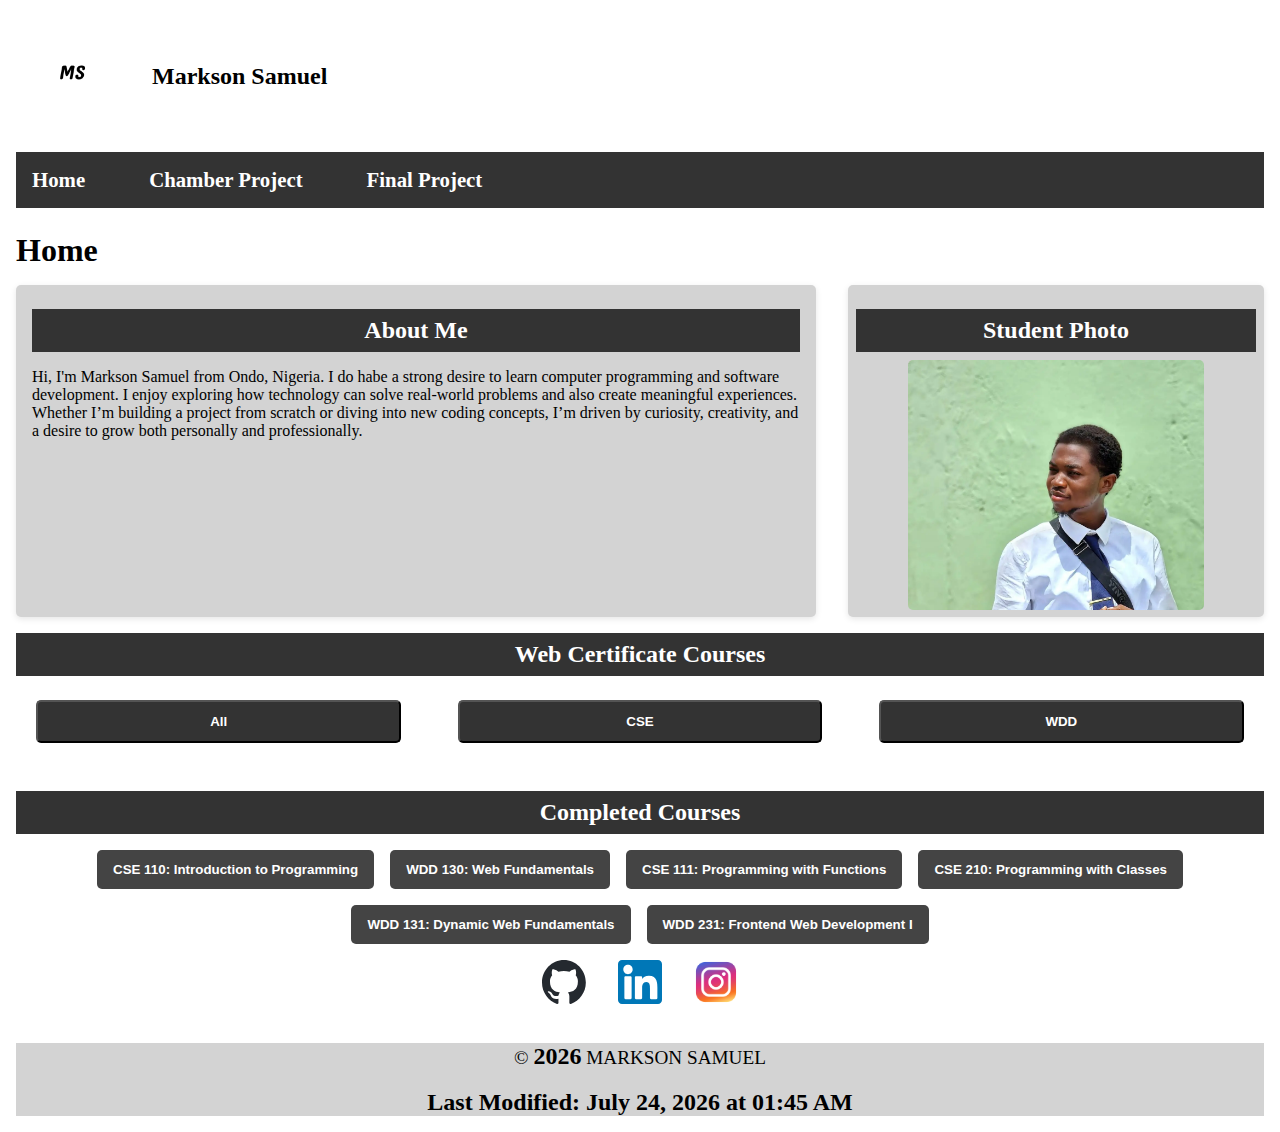
<file: index.html>
<!DOCTYPE html>
<html lang="en">
<head>
    <meta charset="UTF-8">
    <meta name="viewport" content="width=device-width, initial-scale=1.0">
    <meta name="author" content="Markson Samuel">
    <meta name="description" content="Home page for Markson Samuel's About me section">
    <title>Home page | Markson Samuel's About Me Section </title>
    <link rel="stylesheet" href="styles/small.css">
    <link rel="stylesheet" href="styles/larger.css">
    <link rel="scripts" href="scripts/course.js">
    <link rel="scripts" href="scripts/navigation.js">
    <link rel="scripts" href="scripts/date.js">
    <link rel="preconnect" href="https://fonts.googleapis.com">
    <link rel="preconnect" href="https://fonts.gstatic.com" crossorigin>
    <link href="https://fonts.googleapis.com/css2?family=Alan+Sans:wght@300..900&family=Montserrat:ital,wght@0,100..900;1,100..900&family=Roboto:ital,wght@0,100..900;1,100..900&family=Zalando+Sans:ital,wght@0,200..900;1,200..900&display=swap" rel="stylesheet">
</head>
<body>
    <header>
        <div class="header-top">
            <img src="images/profile.png" alt="Site Logo" class="site-logo" />
            <span>Markson Samuel</span>
            <button id="hamburger" aria-label="Toggle Navigation">☰</button>
        </div>

        <nav>
            <ul class="navigation">
            <li class="nav-button"><a href="index.html">Home</a></li>
            <li class="nav-button"><a href="chamber.html">Chamber Project</a></li>
            <li class="nav-button"><a href="final.html">Final Project</a></li>
            </ul>
        </nav>
    </header>

    <main>
        <h1>Home</h1>
        <div class="about-wrapper">
        <section id="about-me" class="about-sections">
            <h2>About Me</h2>
            <p>
                Hi, I'm Markson Samuel from Ondo, Nigeria. I do habe a strong desire to learn 
                computer programming and software development. I enjoy exploring how technology 
                can solve real-world problems and also create meaningful experiences. Whether 
                I’m building a project from scratch or diving into new coding concepts, I’m driven 
                by curiosity, creativity, and a desire to grow both personally and professionally.
            </p>
        </section>
        <section id="student-photo" class="about-sections">
            <h2>Student Photo</h2>
            <img src="images/profile.webp" alt="Markson SamueL" loading="lazy">
        </section>
        </div>
        <section id="certificate-course">
            <h2>Web Certificate Courses</h2>
            <ul class="course-buttons">
                <li><button class="button filter-button" data-subject="all">All</button></li>
                <li><button class="button filter-button" data-subject="CSE">CSE</button></li>
                <li><button class="button filter-button" data-subject="WDD">WDD</button></li>
            </ul>
        </section>

        <section id="completed-courses">
            <h2>Completed Courses</h2>
            <div class="completed-buttons"></div>
        </section>

        <footer>
            <ul class="social-media-links">
                <li><a href="https://github.com/proffvintage/wdd231" target="_blank" rel="noopener" aria-label="GitHub"><img src="images/github-mark.svg" width="44" height="44" alt="GitHub Icon"></a></li>
                <li><a href="https://www.linkedin.com/in/samuel-markson-703a24297/" target="_blank" rel="noopener" aria-label="LinkedIn"><img src="images/linkedin.svg" width="44" height="44" alt="LinkedIn Icon"></a></li>
                <li><a href="https://www.instagram.com/hate_uchihaa/" target="_blank" rel="noopener" aria-label="instagram"><img src="images/instagram-icon.webp" width="44" height="44" alt="Instagram Icon"></a></li>
            </ul>
            <div class="footer-info">
                <p>&copy; <span id="currentYear"></span> MARKSON SAMUEL</p>
                <span id="lastModified"></span>
            </div>
        </footer>

    </main>
        <script src="scripts/course.js" defer></script>
        <script src="scripts/navigation.js" defer></script>
        <script src="scripts/date.js" defer></script>


</body>
</html>
</file>
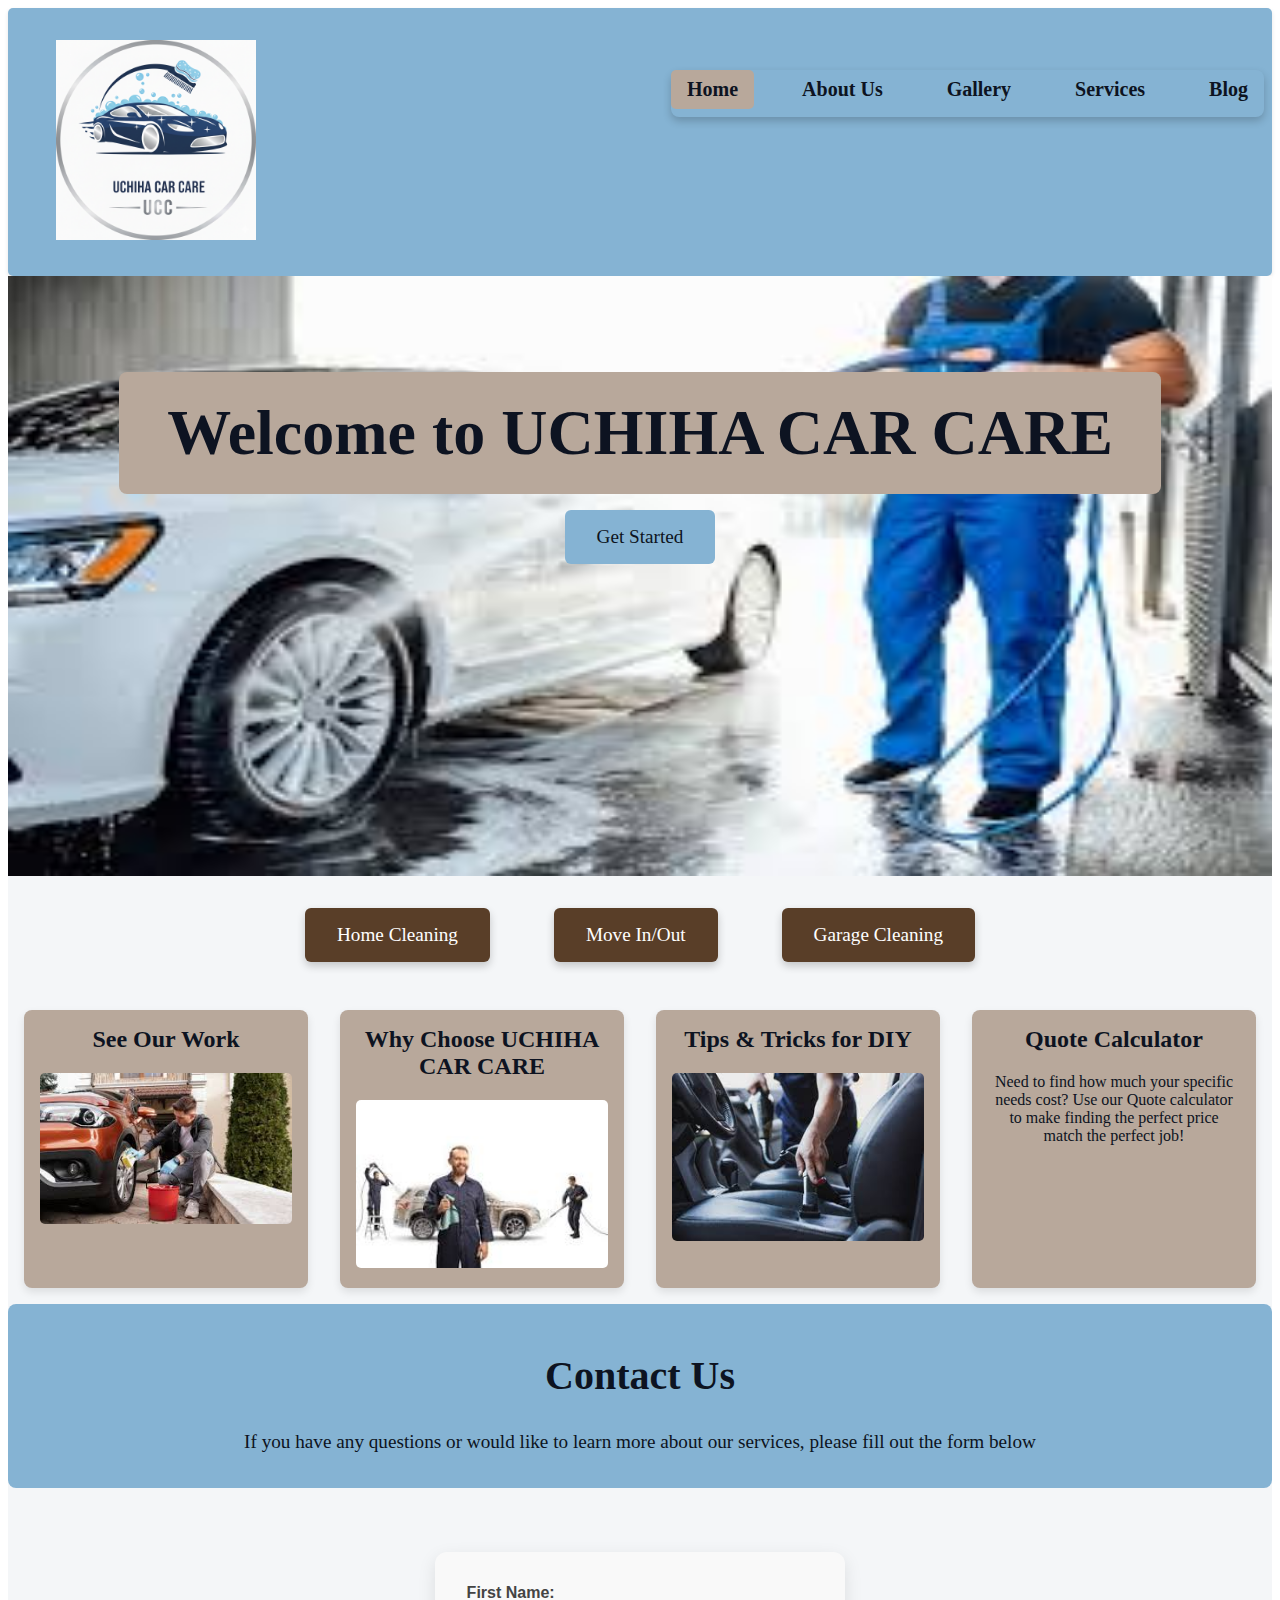
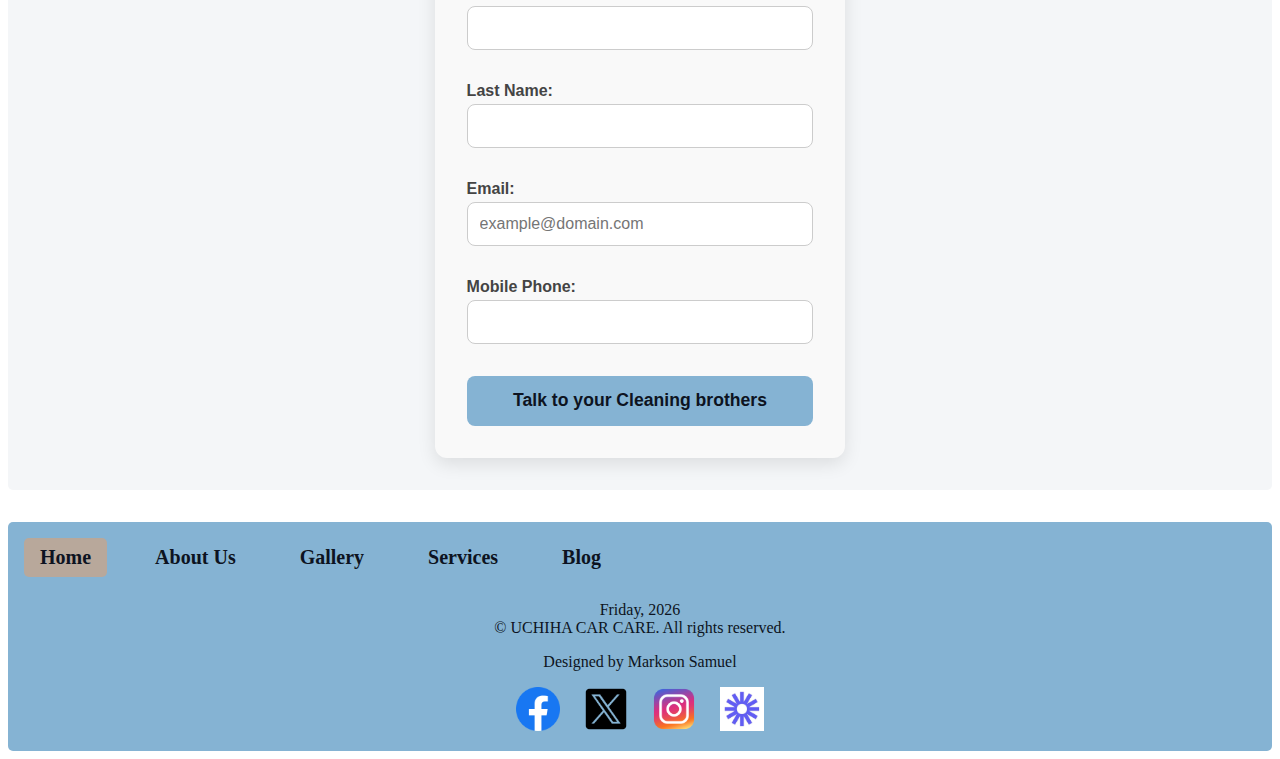
<file: final_project/index.html>
<!DOCTYPE html>
<html lang="en">
<head>
    <meta charset="UTF-8">
    <meta name="author" content="Bryton Palmer">
    <meta name="viewport" content="width=device-width, initial-scale=1.0">
    <meta name="title" content="UCHIHA CAR CARE | A Car Detailing Service">
    <meta name="Description" content="UCHIHA CAR CARE is a Car Detailing Service for all your household needs, providing top-notch cleaning solutions to keep your car spotless.">
    <title>UCHIHA CAR CARE | A Car Detailing Service</title>
    
    <link rel="stylesheet" href="styles/clean_sweep.css">
    <link rel="stylesheet" href="styles/clean_sweep_large.css">
    <link rel="preconnect" href="https://fonts.googleapis.com">
    <link rel="preconnect" href="https://fonts.gstatic.com" crossorigin>
    <link href="https://fonts.googleapis.com/css2?family=Alan+Sans:wght@300..900&family=Roboto:ital,wght@0,100..900;1,100..900&display=swap" rel="stylesheet">

    <link rel="icon" href="images/Gemini_Generated_Image_ji5me1ji5me1ji5m.png" type="image/x-icon">

    <meta property="og:title" content="UCHIHA CAR CARE">
    <meta property="og:description" content="UCHIHA CAR CARE is a Car Detailing Service for all your household needs">
    <meta property="og:url" content="https://cleansweep.com">
    <meta property="og:locale" content="en_US">
    <meta property="og:image" content="images/Gemini_Generated_Image_ji5me1ji5me1ji5m.png">
    <meta property="og:type" content="website">
    <meta property="og:site_name" content="UCHIHA CAR CARE">
</head>
<body>
    <header>
        <div class="logo_container">
        <img src="images/Gemini_Generated_Image_ji5me1ji5me1ji5m.png" alt="UCHIHA CAR CARE company logo">
        </div>
            <button id="hamburger" aria-label="Toggle navigation">
                <span id="hamburger-icon">☰</span>
            </button>
        <nav id="mobile-nav" class="nav_menu_items">
            <ul>
                <li><a href="index.html" class="active">Home</a></li>
                <li><a href="about_us.html">About Us</a></li>
                <li><a href="gallery.html">Gallery</a></li>
                <li><a href="pricing_services.html">Services</a></li>
                <li><a href="diy_tips.html">Blog</a></li>
            </ul>
        </nav>
    </header>

    <main>
        <div class="hero_section" id="hero_home">
        <div class="hero_overlay">
            <h1><a href="about_us.html">Welcome to UCHIHA CAR CARE</a></h1>
            <a href="pricing_services.html" id="get_started_btn">Get Started</a>

        </div>
        <img src="images/gallery1.webp" alt="Hero Image of a clean car" loading="lazy">
        </div>

        <div id="home_quick_buttons">
            <a href="pricing_services.html" class="quick_btn">Home Cleaning</a>
            <a href="pricing_services.html" class="quick_btn">Move In/Out</a>
            <a href="pricing_services.html" class="quick_btn">Garage Cleaning</a>
        </div>
        <section class="feature_links">
            <div class="feature_card">
                <a href="gallery.html">
                <h2>See Our Work</h2>
                <img src="images/gallery8.webp" alt="Preview of clean spaces from our gallery">
                </a>
            </div>

            <div class="feature_card">
                <a href="about_us.html">
                <h2>Why Choose UCHIHA CAR CARE</h2>
                <img src="images/aboutus.webp" alt="Team members of UCHIHA CAR CARE">
                </a>
            </div>

            <div class="feature_card">
                <a href="diy_tips.html">
                <h2>Tips & Tricks for DIY</h2>
                <img src="images/gallery3.webp" alt="DIY cleaning tips and tools">
                </a>
            </div>

            <div class="feature_card">
                <a href="quote_calculator.html">
                <h2>Quote Calculator</h2>
                <p>Need to find how much your specific needs cost? Use our Quote calculator to make finding the perfect price match the perfect job!</p>
                </a>
            </div>
        </section>
                <form action="contact_confirmation.html" method="get">
            <div class="contact-banner">
                <h1>Contact Us</h1>
                <p>If you have any questions or would like to learn more about our services, please fill out the form below</p>
            </div>
            <section class="join-form">
                    <!-- First Name -->
                    <label>
                        First Name:
                        <input type="text" name="firstName" title="Applicant First Name" autocomplete="given-name" required>
                    </label>
                    <!-- Last Name -->
                <label>
                    Last Name:
                    <input type="text" name="lastName" title="Applicant Last Name" autocomplete="family-name" required>
                </label>
                <!-- Email -->
                <label>
                    Email:
                    <input type="email" name="email" title="Email Address" autocomplete="email" required 
                    placeholder="example@domain.com">
                </label>
                <!-- Mobile Phone -->
                <label>
                    Mobile Phone:
                    <input type="tel" name="mobile" title="Mobile Phone Number" autocomplete="tel" required>
                </label>
                <!-- Submit Button -->
                <button type="submit">Talk to your Cleaning brothers</button>
            </section>
        </form>
    </main>
    <footer>
        <nav class="nav_menu_items">
            <ul>
                <li><a href="index.html" class="active">Home</a></li>
                <li><a href="about_us.html">About Us</a></li>
                <li><a href="gallery.html">Gallery</a></li>
                <li><a href="pricing_services.html">Services</a></li>
                <li><a href="diy_tips.html">Blog</a></li>
            </ul>
        </nav>
        <section>
        <p>
            <span id="footerDate"></span><br>
            &copy; UCHIHA CAR CARE. All rights reserved.
        </p>
        <p>Designed by Markson Samuel</p>
        </section>
        <div class="social_media_links">
            <a href="facebook.com" aria-label="Facebook"><img src="images/facebook-icon.webp" alt="Facebook Icon"></a>
            <a href="x.com" aria-label="Twitter"><img src="images/twitter_icon.webp" alt="Twitter Icon"></a>
            <a href="instagram.com" aria-label="Instagram"><img src="images/instagram-icon.webp" alt="Instagram Icon"></a>
            <a href="https://www.loom.com/share/4675e97625124c468097cde7f3b648cc" aria-label="Loom Video Presentation"><img src="images/loom-icon.webp" alt="Loom Icon"></a>
        </div>
    </footer>
    
    <script defer src="scripts/clean_sweep.js"></script>
    <script defer src="scripts/navigation.js"></script>
    <script defer src="scripts/date.js"></script>
</body>
</html>
</file>
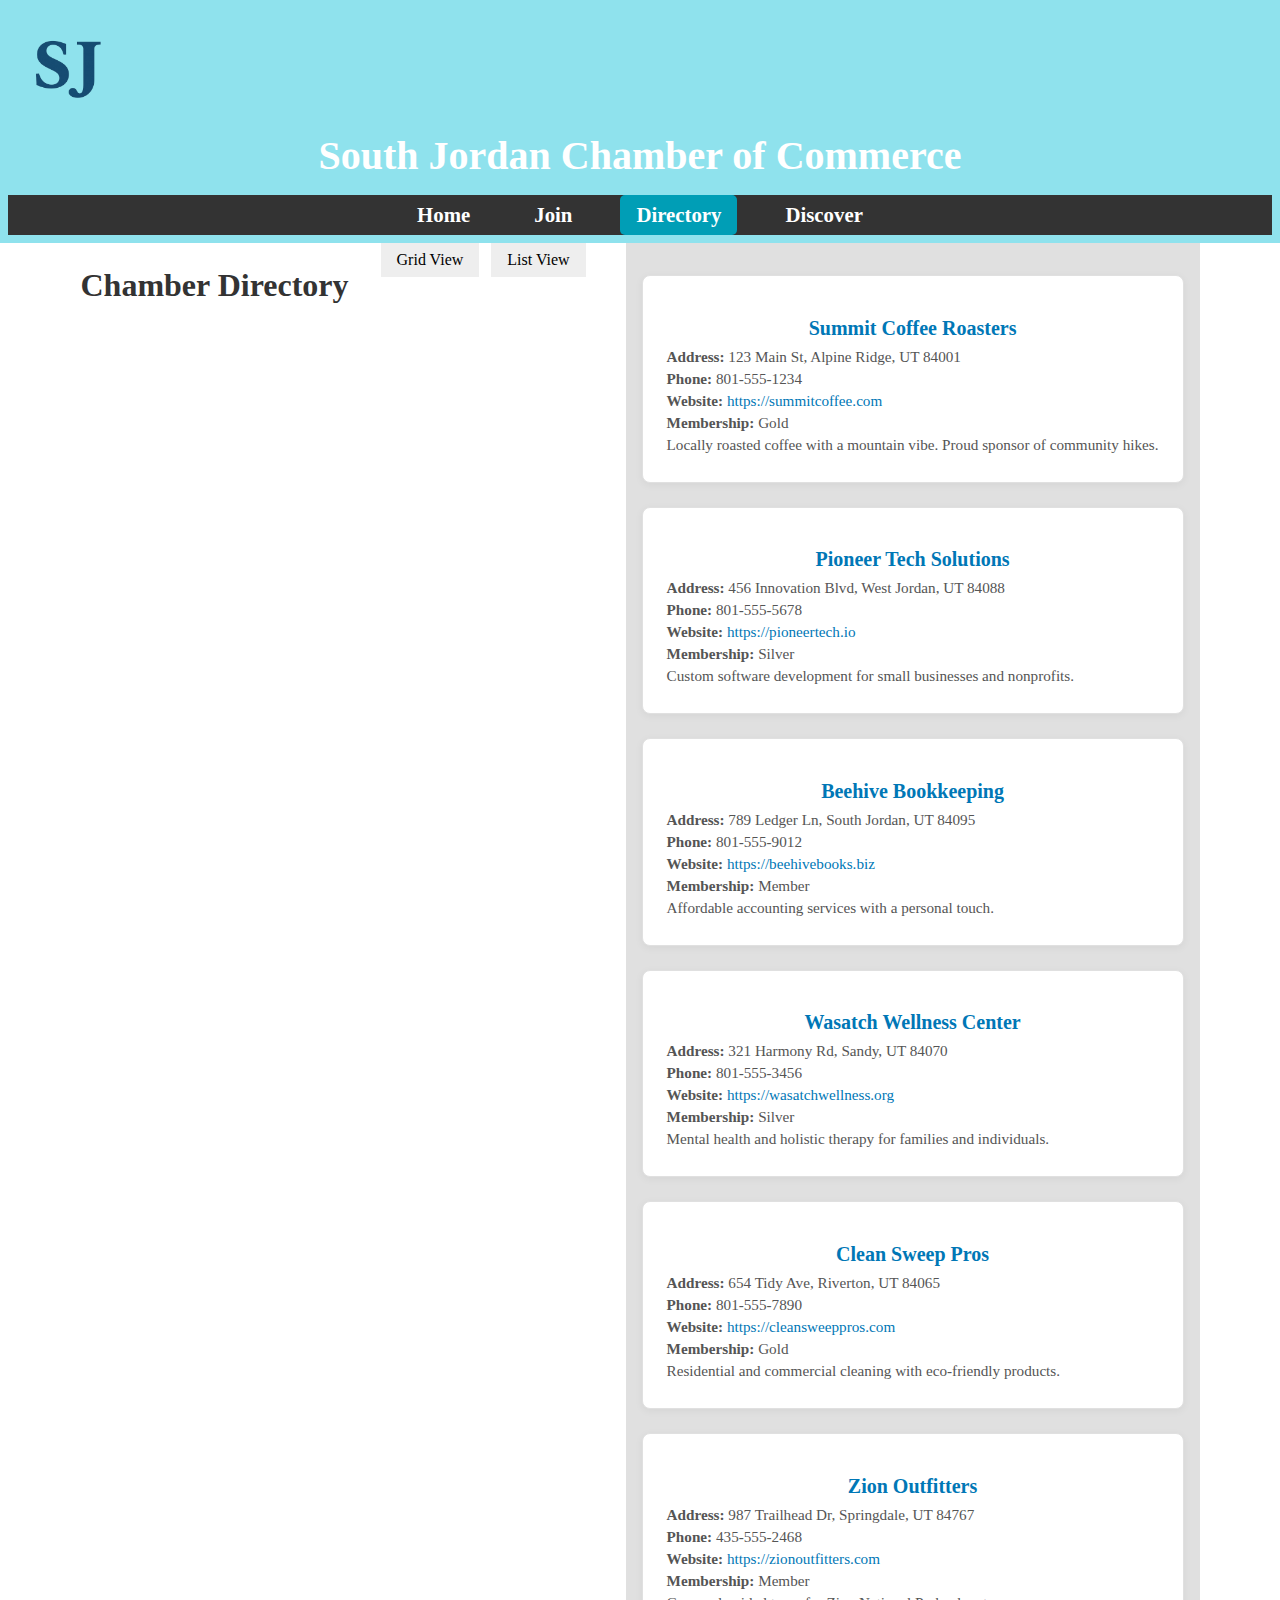
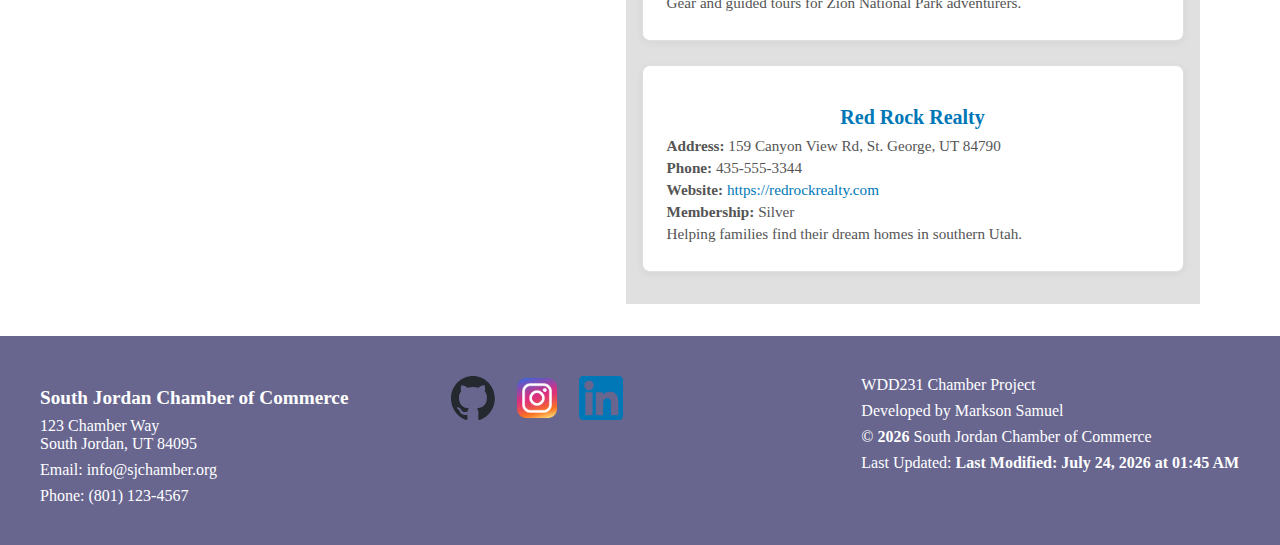
<file: chamber/directory.html>
<!DOCTYPE html>
<html lang="en">
<head>
  <meta charset="UTF-8">
  <meta name="viewport" content="width=device-width, initial-scale=1.0">
  <meta name="description" content="South Jordan Utah, Chamber of Commerce Directory Page">
  <meta name="author" content="Markson Samuel">
  <title>South Jordan Utah, Chamber of Commerce Directory Page</title>

  <!-- Open Graph -->
  <meta property="og:title" content="South Jordan Chamber of Commerce">
  <meta property="og:description" content="South Jordan Utah, Chamber of Commerce directory page">
  <meta property="og:url" content="https://proffvintage.github.io/wdd231/chamber/directory.html">
  <meta property="og:locale" content="en_US">
  <meta property="og:image" content="https://proffvintage.github.io/wdd231/chamber/og-selector-banner.png">
  <meta property="og:type" content="website">
  <meta property="og:site_name" content="South Jordan Chamber of Commerce">

  <!-- Favicon -->
  <link rel="icon" href="images/southjordan-chamber-logo.png">
  <link rel="icon" type="image/png" sizes="32x32" href="images/southjordan-chamber-logo.png">
  <link rel="icon" type="image/x-icon" href="images/favicon.ico">

  <!-- Styles -->
  <link rel="stylesheet" href="styles/normalize.css">
  <link rel="stylesheet" href="styles/small.css">
  <link rel="stylesheet" href="styles/large.css">

  <!-- Fonts -->
  <link rel="preconnect" href="https://fonts.googleapis.com">
  <link rel="preconnect" href="https://fonts.gstatic.com" crossorigin>
  <link href="https://fonts.googleapis.com/css2?family=Alan+Sans:wght@300..900&family=Montserrat:ital,wght@0,100..900;1,100..900&family=Roboto:ital,wght@0,100..900;1,100..900&family=Stack+Sans+Text:wght@200..700&family=Zalando+Sans:ital,wght@0,200..900;1,200..900&display=swap" rel="stylesheet">
</head>
<body>
  <header>
    <div class="header-top">
      <img src="images/southjordan-chamber-logo.png" alt="Site Logo" class="site-logo" fetchpriority="high"/>
      <span>South Jordan Chamber of Commerce</span>
      <button id="hamburger" aria-label="Toggle navigation">
        <span id="hamburger-icon">☰</span>
      </button>
    </div>
    <nav id="mobile-nav" class="hidden">
      <ul class="navigation">
        <li class="nav-button"><a href="index.html" class="nav-link">Home</a></li>
        <li class="nav-button"><a href="join.html" class="nav-link">Join</a></li>
        <li class="nav-button"><a href="directory.html" class="nav-link active">Directory</a></li>
        <li class="nav-button"><a href="discover.html" class="nav-link">Discover</a></li>
        <!-- <li class="nav-button"><a href="../index.html" class="nav-link">Course Home</a></li> -->
      </ul>
    </nav> 
  </header>

  <main>
    <h1>Chamber Directory</h1>

    <div class="view-toggle">
      <button id="gridView">Grid View</button>
      <button id="listView">List View</button>
    </div>

    <!-- Cards container for directory entries -->
    <section id="company-cards" class="cards-container"></section>
  </main>

  <footer>
    <div class="footer-container">
      <div class="footer-column">
        <h3>South Jordan Chamber of Commerce</h3>
        <p>123 Chamber Way<br>South Jordan, UT 84095</p>
        <p>Email: info@sjchamber.org</p>
        <p>Phone: (801) 123-4567</p>
      </div>
      <div class="footer-column">
        <ul class="social-links">
          <li>
            <a href="https://github.com/proffvintage" target="_blank" rel="noopener">
              <img src="images/github-mark.svg" alt="GitHub icon">
            </a>
          </li>
          <li>
            <a href="https://instagram.com/" target="_blank" rel="noopener">
              <img src="images/instagram-icon.webp" alt="Instagram icon">
            </a>
          </li>
          <li>
            <a href="https://linkedin.com/in/samuel-markson-703a24297" target="_blank" rel="noopener">
              <img src="images/linkedin.svg" alt="LinkedIn icon">
            </a>
          </li>
        </ul>
      </div>
      <div class="footer-column">
        <p>WDD231 Chamber Project</p>
        <p>Developed by Markson Samuel</p>
        <p>&copy; <span id="currentYear"></span> South Jordan Chamber of Commerce</p>
        <p>Last Updated: <span id="lastModified"></span></p>
      </div>
    </div>
  </footer>

  <!-- Scripts -->
  <script src="scripts/navigation.js" defer></script>
  <script src="scripts/cards.js" defer></script>
  <script src="scripts/date.js" defer></script>
</body>
</html>
</file>
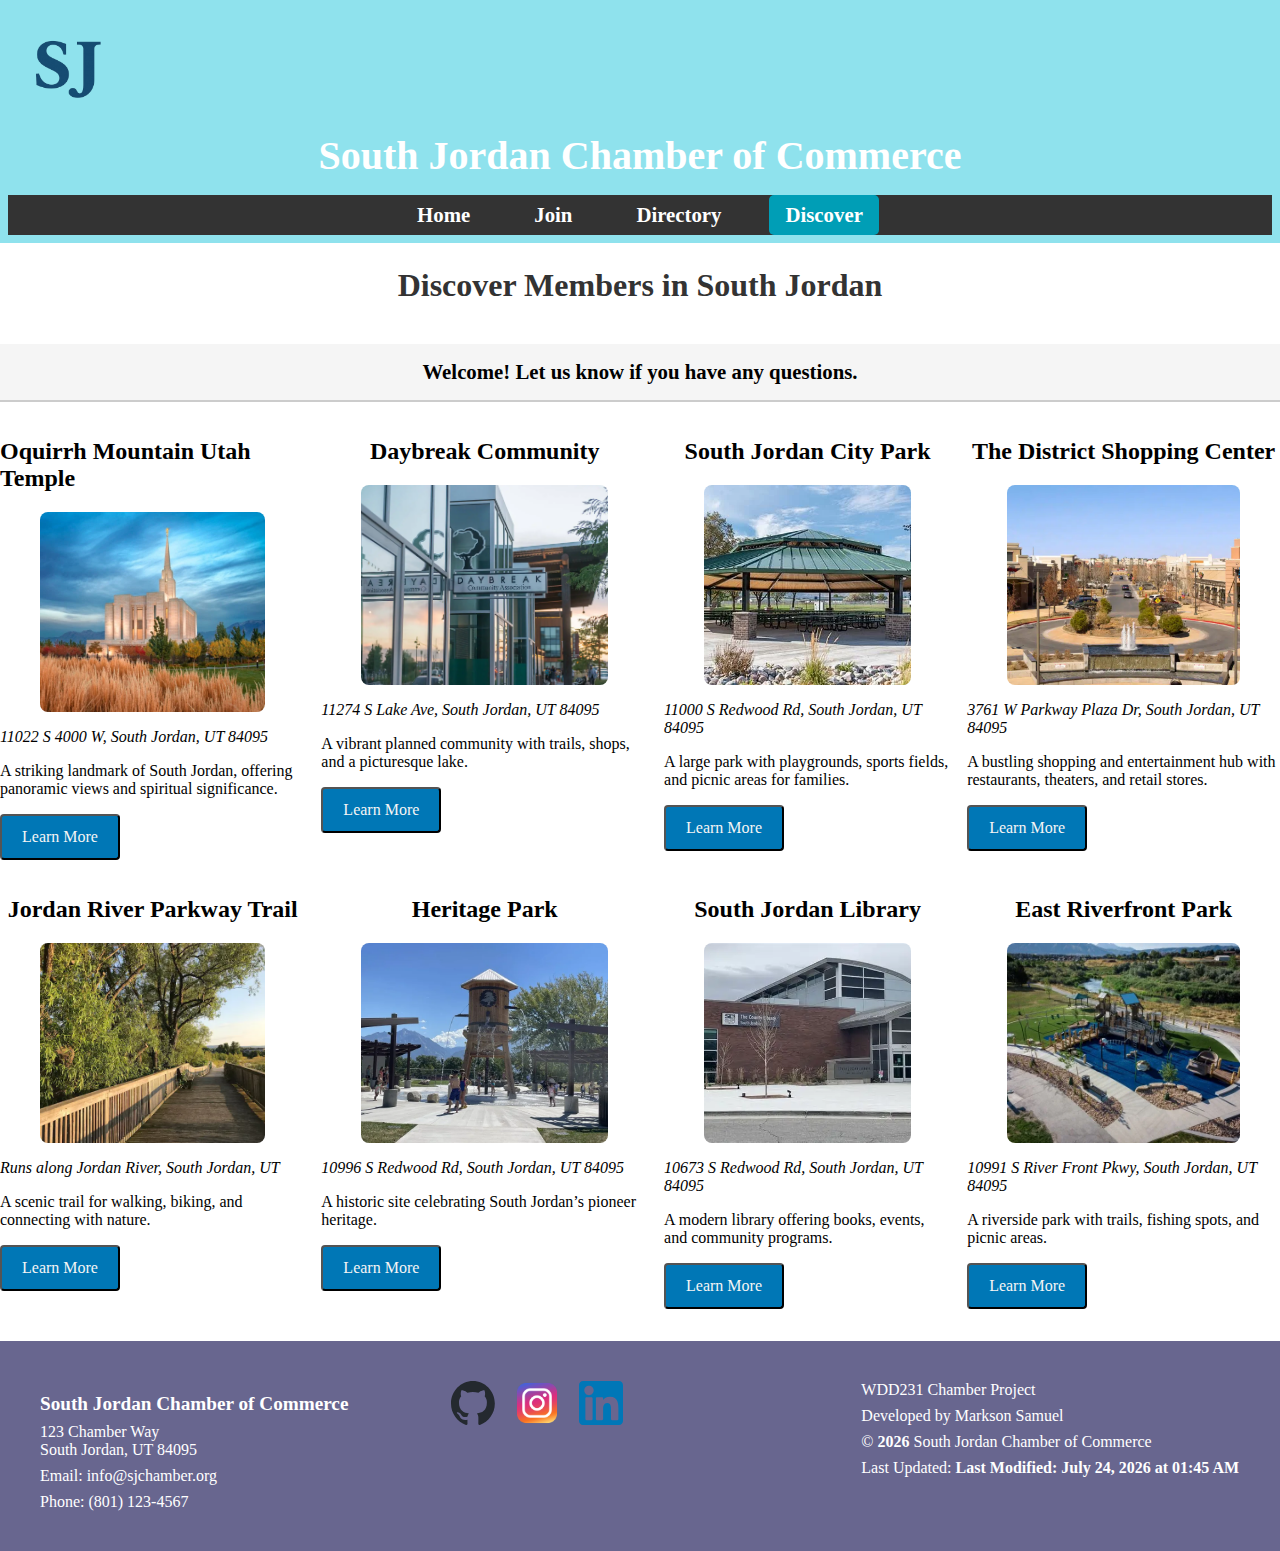
<file: chamber/discover.html>
<!DOCTYPE html>
<html lang="en">
<head>
  <meta charset="UTF-8">
  <meta name="viewport" content="width=device-width, initial-scale=1.0">
  <meta name="description" content="South Jordan Utah, Chamber of Commerce Discover Page">
  <meta name="author" content="Markson Samuel">
  <title>South Jordan Utah, Chamber of Commerce Discover Page</title>

  <!-- Open Graph -->
  <meta property="og:title" content="South Jordan Chamber of Commerce">
  <meta property="og:description" content="Discover South Jordan’s Chamber of Commerce — local businesses, events, and community highlights.">
  <meta property="og:url" content="https://proffvintage.github.io/wdd231/chamber/discover.html">
  <meta property="og:locale" content="en_US">
  <meta property="og:image" content="https://proffvintage.github.io/wdd231/chamber/og-selector-banner.png">
  <meta property="og:type" content="website">
  <meta property="og:site_name" content="South Jordan Chamber of Commerce">

  <!-- Favicon -->
  <link rel="icon" href="images/southjordan-chamber-logo.png">
  <link rel="icon" type="image/png" sizes="32x32" href="images/southjordan-chamber-logo.png">
  <link rel="icon" type="image/x-icon" href="images/favicon.ico">

  <!-- Styles -->
  <link rel="stylesheet" href="styles/normalize.css">
  <link rel="stylesheet" href="styles/small.css">
  <link rel="stylesheet" href="styles/large.css">

  <!-- Fonts -->
  <link rel="preconnect" href="https://fonts.googleapis.com">
  <link rel="preconnect" href="https://fonts.gstatic.com" crossorigin>
  <link href="https://fonts.googleapis.com/css2?family=Alan+Sans:wght@300..900&family=Montserrat:ital,wght@0,100..900;1,100..900&family=Roboto:ital,wght@0,100..900;1,100..900&family=Stack+Sans+Text:wght@200..700&family=Zalando+Sans:ital,wght@0,200..900;1,200..900&display=swap" rel="stylesheet">
</head>
<body>
  <header>
    <div class="header-top">
      <img src="images/southjordan-chamber-logo.png" alt="South Jordan Chamber of Commerce logo" class="site-logo" fetchpriority="high"/>
      <span>South Jordan Chamber of Commerce</span>
      <button id="hamburger" aria-label="Toggle navigation">
        <span id="hamburger-icon">☰</span>
      </button>
    </div>
    <nav id="mobile-nav" class="hidden">
      <ul class="navigation">
        <li class="nav-button"><a href="index.html" class="nav-link">Home</a></li>
        <li class="nav-button"><a href="join.html" class="nav-link">Join</a></li>
        <li class="nav-button"><a href="directory.html" class="nav-link">Directory</a></li>
        <li class="nav-button"><a href="discover.html" class="nav-link active">Discover</a></li>
      </ul>
    </nav> 
  </header>
  <main>
    <div id="page-layout">
      <h1 id="title">Discover Members in South Jordan</h1>
    <div id="visit-message"></div>
    <section class="cards"></section>
    </div>
  </main>
  <footer>
    <div class="footer-container">
      <div class="footer-column">
        <h3>South Jordan Chamber of Commerce</h3>
        <p>123 Chamber Way<br>South Jordan, UT 84095</p>
        <p>Email: info@sjchamber.org</p>
        <p>Phone: (801) 123-4567</p>
      </div>
      <div class="footer-column">
        <ul class="social-links">
          <li>
            <a href="https://github.com/proffvintage" target="_blank" rel="noopener">
              <img src="images/github-mark.svg" alt="GitHub profile">
            </a>
          </li>
          <li>
            <a href="https://instagram.com/" target="_blank" rel="noopener">
              <img src="images/instagram-icon.webp" alt="Instagram profile">
            </a>
          </li>
          <li>
            <a href="https://linkedin.com/in/samuel-markson-703a24297" target="_blank" rel="noopener">
              <img src="images/linkedin.svg" alt="LinkedIn profile">
            </a>
          </li>
        </ul>
      </div>
      <div class="footer-column">
        <p>WDD231 Chamber Project</p>
        <p>Developed by Markson Samuel</p>
        <p>&copy; <span id="currentYear"></span> South Jordan Chamber of Commerce</p>
        <p>Last Updated: <span id="lastModified"></span></p>
      </div>
    </div>
  </footer>
  <!-- Scripts -->
  <script src="scripts/navigation.js" defer></script>
  <script src="scripts/date.js" defer></script>
  <script type="module" src="scripts/discover.js"></script>
</body>
</html>
</file>
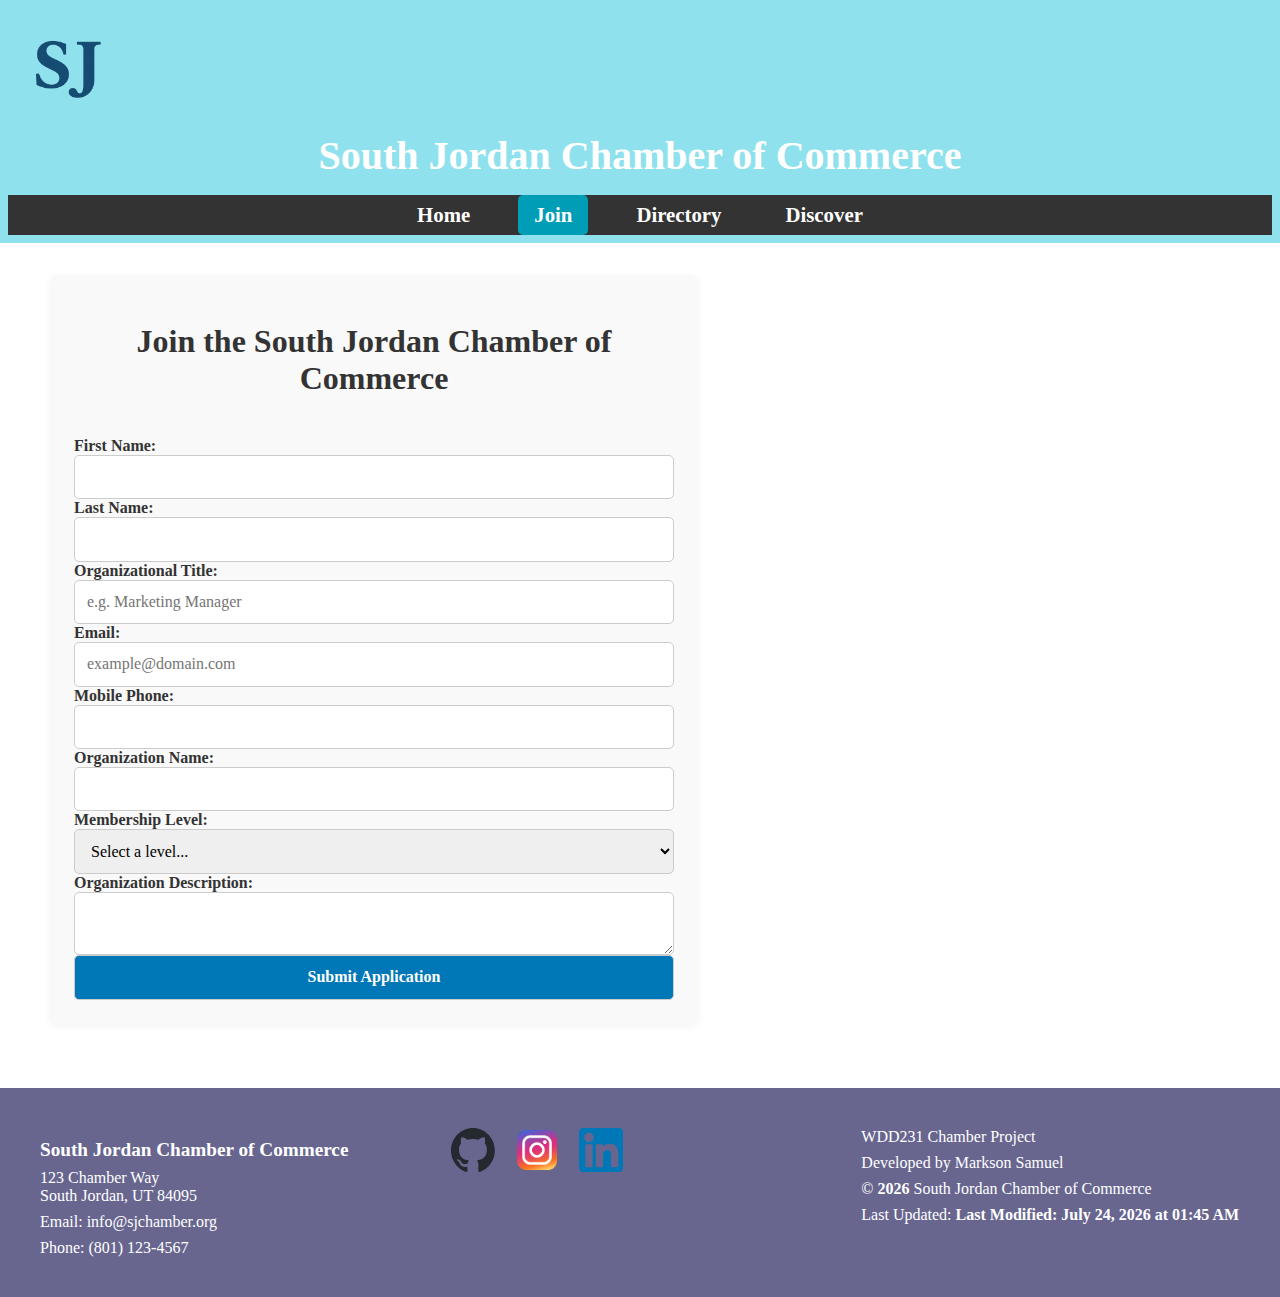
<file: chamber/join.html>
<!DOCTYPE html>
<html lang="en">
<head>
    <meta charset="UTF-8">
    <meta name="viewport" content="width=device-width, initial-scale=1.0">
    <meta name="description" content="South Jordan Utah, Chamber of Commerce Home Page">
    <meta name="author" content="Markson Samuelr">
    <title>South Jordan Utah, Chamber of Commerce Home Page</title>
    <meta property="og:title" content="South Jordan Chamber of Commerce">
    <meta property="og:description" content="South Jordan Utah, Chamber of Commerce Home page. Landing page to know more about the chamber and join.">
    <meta property="og:url" content="https://proffvintage.github.io/wdd231/chamber/index.html">
    <meta property="og:locale" content="en_US">
    <meta property="og:image" content="https://proffvintage.github.io/wdd231/chamber/og-selector-banner.png">
    <meta property="og:type" content="website">
    <meta property="og:site_name" content="South Jordan Chamber of Commerce">
    <link rel="icon" href="images/southjordan-chamber-logo.png">
    <link rel="icon" type="image/png" sizes="32x32" href="images/southjordan-chamber-logo.png">
    <link rel="icon" type="image/x-icon" href="images/favicon.ico">
    <link rel="stylesheet" href="styles/normalize.css">
    <link rel="stylesheet" href="styles/small.css">
    <link rel="stylesheet" href="styles/large.css">
    <link rel="preconnect" href="https://fonts.googleapis.com">
    <link rel="preconnect" href="https://fonts.gstatic.com" crossorigin>
    <link href="https://fonts.googleapis.com/css2?family=Alan+Sans:wght@300..900&family=Montserrat:ital,wght@0,100..900;1,100..900&family=Roboto:ital,wght@0,100..900;1,100..900&family=Stack+Sans+Text:wght@200..700&family=Zalando+Sans:ital,wght@0,200..900;1,200..900&display=swap" rel="stylesheet">
</head>
<body>
    <header>
        <div class="header-top">
            <img src="images/southjordan-chamber-logo.png" alt="Site Logo" class="site-logo" fetchpriority="high"/>
            <span>South Jordan Chamber of Commerce</span>

            <button id="hamburger" aria-label="Toggle navigation">
                <span id="hamburger-icon">☰</span>
            </button>


        </div>
        <nav id="mobile-nav" class="hidden">
            <ul class="navigation">
                <li class="nav-button"><a href="index.html" class="nav-link">Home</a></li>
                <li class="nav-button"><a href="join.html" class="nav-link active">Join</a></li>
                <li class="nav-button"><a href="directory.html" class="nav-link">Directory</a></li>
                <li class="nav-button"><a href="discover.html" class="nav-link">Discover</a></li>
                <!-- <li class="nav-button"><a href="../index.html" class="nav-link">Course Home</a></li> -->
            </ul>
        </nav> 
    </header>
    <main>
         <section class="join-form">
            <h1>Join the South Jordan Chamber of Commerce</h1>
            <form method="get" action="thankyou.html">
            
            <!-- First Name -->
            <label>
                First Name:
                <input type="text" name="firstName" title="Applicant First Name" autocomplete="given-name" required>
            </label>

            <!-- Last Name -->
            <label>
                Last Name:
                <input type="text" name="lastName" title="Applicant Last Name" autocomplete="family-name" required>
            </label>

            <!-- Organizational Title -->
            <label>
                Organizational Title:
                <input type="text" name="orgTitle" title="Organizational Title" autocomplete="organization-title" 
                    pattern="[A-Za-z-\s]{7,}" placeholder="e.g. Marketing Manager">
            </label>

            <!-- Email -->
            <label>
                Email:
                <input type="email" name="email" title="Email Address" autocomplete="email" required 
                    placeholder="example@domain.com">
            </label>

            <!-- Mobile Phone -->
            <label>
                Mobile Phone:
                <input type="tel" name="mobile" title="Mobile Phone Number" autocomplete="tel" required>
            </label>

            <!-- Organization Name -->
            <label>
                Organization Name:
                <input type="text" name="organization" title="Organization Name" autocomplete="organization" required>
            </label>

            <!-- Membership Level -->
            <label>
                Membership Level:
                <select name="membership" title="Membership Level" required>
                <option value="">Select a level...</option>
                <option value="np">NP Membership (Non-Profit)</option>
                <option value="bronze">Bronze Membership-</option>
                <option value="silver">Silver Membership</option>
                <option value="gold">Gold Membership</option>
                </select>
            </label>

            <!-- Organization Description -->
            <label>
                Organization Description:
                <textarea name="description" title="Organization Description"></textarea>
            </label>

            <!-- Timestamp -->
            <input type="hidden" name="timestamp" id="timestamp">

            <!-- Submit -->
            <input type="submit" value="Submit Application">
            </form>
        </section>

        <!-- Membership Cards -->
        <section class="membership-cards">
            <div class="card np">
            <h2>NP Membership</h2>
            <p>Perfect for non-profits, no fee required.</p>
            <a href="#npModal" class="modal-link">Learn More</a>
            </div>
            <div class="card bronze">
            <h2>Bronze Membership</h2>
            <p>Affordable entry-level membership.</p>
            <a href="#bronzeModal" class="modal-link">Learn More</a>
            </div>
            <div class="card silver">
            <h2>Silver Membership</h2>
            <p>Enhanced benefits and visibility.</p>
            <a href="#silverModal" class="modal-link">Learn More</a>
            </div>
            <div class="card gold">
            <h2>Gold Membership</h2>
            <p>Premium benefits and spotlight opportunities.</p>
            <a href="#goldModal" class="modal-link">Learn More</a>
            </div>
        </section>

        <!-- Modals -->
        <div id="npModal" class="modal" role="dialog" aria-modal="true">
            <div class="modal-content">
            <span class="close">&times;</span>
            <h2>NP Membership Benefits</h2>
            <ul>
                <li>No membership fee</li>
                <li>Access to community events</li>
                <li>Networking opportunities</li>
            </ul>
            </div>
        </div>

        <div id="bronzeModal" class="modal" role="dialog" aria-modal="true">
            <div class="modal-content">
            <span class="close">&times;</span>
            <h2>Bronze Membership Benefits</h2>
            <ul>
                <li>Discounted event tickets</li>
                <li>Basic advertising opportunities</li>
                <li>Training sessions</li>
            </ul>
            </div>
        </div>

        <div id="silverModal" class="modal" role="dialog" aria-modal="true">
            <div class="modal-content">
            <span class="close">&times;</span>
            <h2>Silver Membership Benefits</h2>
            <ul>
                <li>Spotlight positions on homepage</li>
                <li>Greater event discounts</li>
                <li>Exclusive networking events</li>
            </ul>
            </div>
        </div>

        <div id="goldModal" class="modal" role="dialog" aria-modal="true">
            <div class="modal-content">
            <span class="close">&times;</span>
            <h2>Gold Membership Benefits</h2>
            <ul>
                <li>Premium advertising</li>
                <li>Highest event discounts</li>
                <li>VIP access to chamber events</li>
            </ul>
            </div>
        </div>

    </main>
    <footer>
    <div class="footer-container">
        <div class="footer-column">
        <h3>South Jordan Chamber of Commerce</h3>
        <p>123 Chamber Way<br>South Jordan, UT 84095</p>
        <p>Email: info@sjchamber.org</p>
        <p>Phone: (801) 123-4567</p>
        </div>
        <div class="footer-column">
            <ul class="social-links">
            <li>
                <a href="https://github.com/proffvintage" target="_blank" rel="noopener">
                <img src="images/github-mark.svg" alt="GitHub icon">
                </a>
            </li>
            <li>
                <a href="https://instagram.com/" target="_blank" rel="noopener" >
                <img src="images/instagram-icon.webp" alt="Instagram icon" rel="noopener">
                </a>
            </li>
            <li>
                <a href="https://linkedin.com/in/samuel-markson-703a24297" target="_blank" rel="noopener">
                <img src="images/linkedin.svg" alt="LinkedIn icon" rel="noopener">
                </a>
            </li>
            </ul>
        </div>
        <div class="footer-column">
            <p>WDD231 Chamber Project</p>
            <p>Developed by Markson Samuel</p>
            <p>&copy; <span id="currentYear"></span> South Jordan Chamber of Commerce</p>
            <p>Last Updated: <span id="lastModified"></span></p>
        </div>
    </div>
    </footer>
    <script src="scripts/navigation.js" defer></script>
    <script src="scripts/main.js" defer></script>
    <script src="scripts/date.js" defer></script>
    <script src="scripts/weather.js" defer></script>
    <script src="scripts/home-spotlight.js" defer></script>
    <script src="scripts/events.js" defer></script>
</body>
</html>
</file>
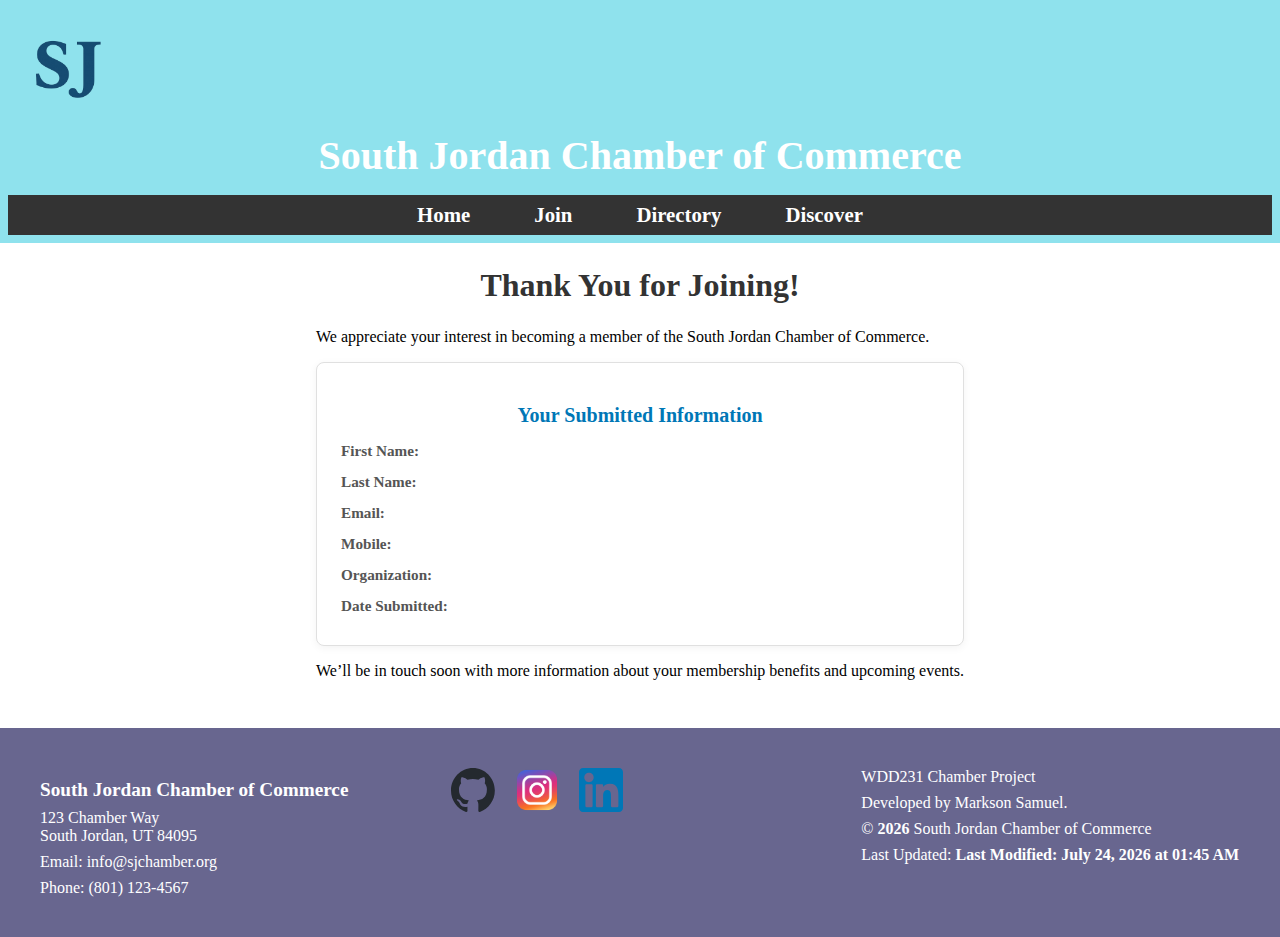
<file: chamber/thankyou.html>
<!DOCTYPE html>
<html lang="en">
<head>
  <meta charset="UTF-8">
  <meta name="viewport" content="width=device-width, initial-scale=1.0">
  <meta name="description" content="South Jordan Utah, Chamber of Commerce Thank You Page">
  <meta name="author" content="Markson Samuel">
  <title>South Jordan Utah, Chamber of Commerce Thank You</title>

  <!-- Open Graph -->
  <meta property="og:title" content="South Jordan Chamber of Commerce">
  <meta property="og:description" content="Thank you for joining the South Jordan Chamber of Commerce">
  <meta property="og:url" content="https://proffvintage.github.io/wdd231/chamber/thankyou.html">
  <meta property="og:locale" content="en_US">
  <meta property="og:image" content="https://proffvintage.github.io/wdd231/chamber/og-selector-banner.png">
  <meta property="og:type" content="website">
  <meta property="og:site_name" content="South Jordan Chamber of Commerce">

  <!-- Favicon -->
  <link rel="icon" href="images/southjordan-chamber-logo.png">
  <link rel="icon" type="image/png" sizes="32x32" href="images/southjordan-chamber-logo.png">
  <link rel="icon" type="image/x-icon" href="images/favicon.ico">

  <!-- Styles -->
  <link rel="stylesheet" href="styles/normalize.css">
  <link rel="stylesheet" href="styles/small.css">
  <link rel="stylesheet" href="styles/large.css">

  <!-- Fonts -->
  <link rel="preconnect" href="https://fonts.googleapis.com">
  <link rel="preconnect" href="https://fonts.gstatic.com" crossorigin>
  <link href="https://fonts.googleapis.com/css2?family=Alan+Sans:wght@300..900&family=Montserrat:ital,wght@0,100..900;1,100..900&family=Roboto:ital,wght@0,100..900;1,100..900&family=Stack+Sans+Text:wght@200..700&family=Zalando+Sans:ital,wght@0,200..900;1,200..900&display=swap" rel="stylesheet">
</head>
<body>
  <header>
    <div class="header-top">
      <img src="images/southjordan-chamber-logo.png" alt="Site Logo" class="site-logo" fetchpriority="high"/>
      <span>South Jordan Chamber of Commerce</span>
      <button id="hamburger" aria-label="Toggle navigation">
        <span id="hamburger-icon">☰</span>
      </button>
    </div>
    <nav id="mobile-nav" class="hidden">
      <ul class="navigation">
        <li class="nav-button"><a href="index.html" class="nav-link">Home</a></li>
        <li class="nav-button"><a href="join.html" class="nav-link">Join</a></li>
        <li class="nav-button"><a href="directory.html" class="nav-link">Directory</a></li>
        <li class="nav-button"><a href="discover.html" class="nav-link">Discover</a></li>
      </ul>
    </nav> 
  </header>

  <main>
    <section class="thankyou-section">
      <h1>Thank You for Joining!</h1>
      <p>We appreciate your interest in becoming a member of the South Jordan Chamber of Commerce.</p>

      <div class="submitted-info card">
        <h2>Your Submitted Information</h2>
        <p><strong>First Name:</strong> <span id="firstName"></span></p>
        <p><strong>Last Name:</strong> <span id="lastName"></span></p>
        <p><strong>Email:</strong> <span id="email"></span></p>
        <p><strong>Mobile:</strong> <span id="mobile"></span></p>
        <p><strong>Organization:</strong> <span id="organization"></span></p>
        <p><strong>Date Submitted:</strong> <span id="timestamp"></span></p>
      </div>

      <p>We’ll be in touch soon with more information about your membership benefits and upcoming events.</p>
    </section>
  </main>

  <footer>
    <div class="footer-container">
      <div class="footer-column">
        <h3>South Jordan Chamber of Commerce</h3>
        <p>123 Chamber Way<br>South Jordan, UT 84095</p>
        <p>Email: info@sjchamber.org</p>
        <p>Phone: (801) 123-4567</p>
      </div>
      <div class="footer-column">
        <ul class="social-links">
          <li>
            <a href="https://github.com/proffvintage" target="_blank" rel="noopener">
              <img src="images/github-mark.svg" alt="GitHub icon">
            </a>
          </li>
          <li>
            <a href="https://instagram.com/" target="_blank" rel="noopener">
              <img src="images/instagram-icon.webp" alt="Instagram icon">
            </a>
          </li>
          <li>
            <a href="https://linkedin.com/in/samuel-markson-703a24297" target="_blank" rel="noopener">
              <img src="images/linkedin.svg" alt="LinkedIn icon">
            </a>
          </li>
        </ul>
      </div>
      <div class="footer-column">
        <p>WDD231 Chamber Project</p>
        <p>Developed by Markson Samuel.</p>
        <p>&copy; <span id="currentYear"></span> South Jordan Chamber of Commerce</p>
        <p>Last Updated: <span id="lastModified"></span></p>
      </div>
    </div>
  </footer>

  <!-- Scripts -->
  <script src="scripts/navigation.js" defer></script>
  <script src="scripts/date.js" defer></script>

  <!-- Script to parse query string and display submitted values -->
  <script>
    document.addEventListener("DOMContentLoaded", () => {
      const params = new URLSearchParams(window.location.search);
      document.getElementById("firstName").textContent = params.get("firstName") || "";
      document.getElementById("lastName").textContent = params.get("lastName") || "";
      document.getElementById("email").textContent = params.get("email") || "";
      document.getElementById("mobile").textContent = params.get("mobile") || "";
      document.getElementById("organization").textContent = params.get("organization") || "";
      document.getElementById("timestamp").textContent = params.get("timestamp") || "";
    });
  </script>
</body>
</html>
</file>
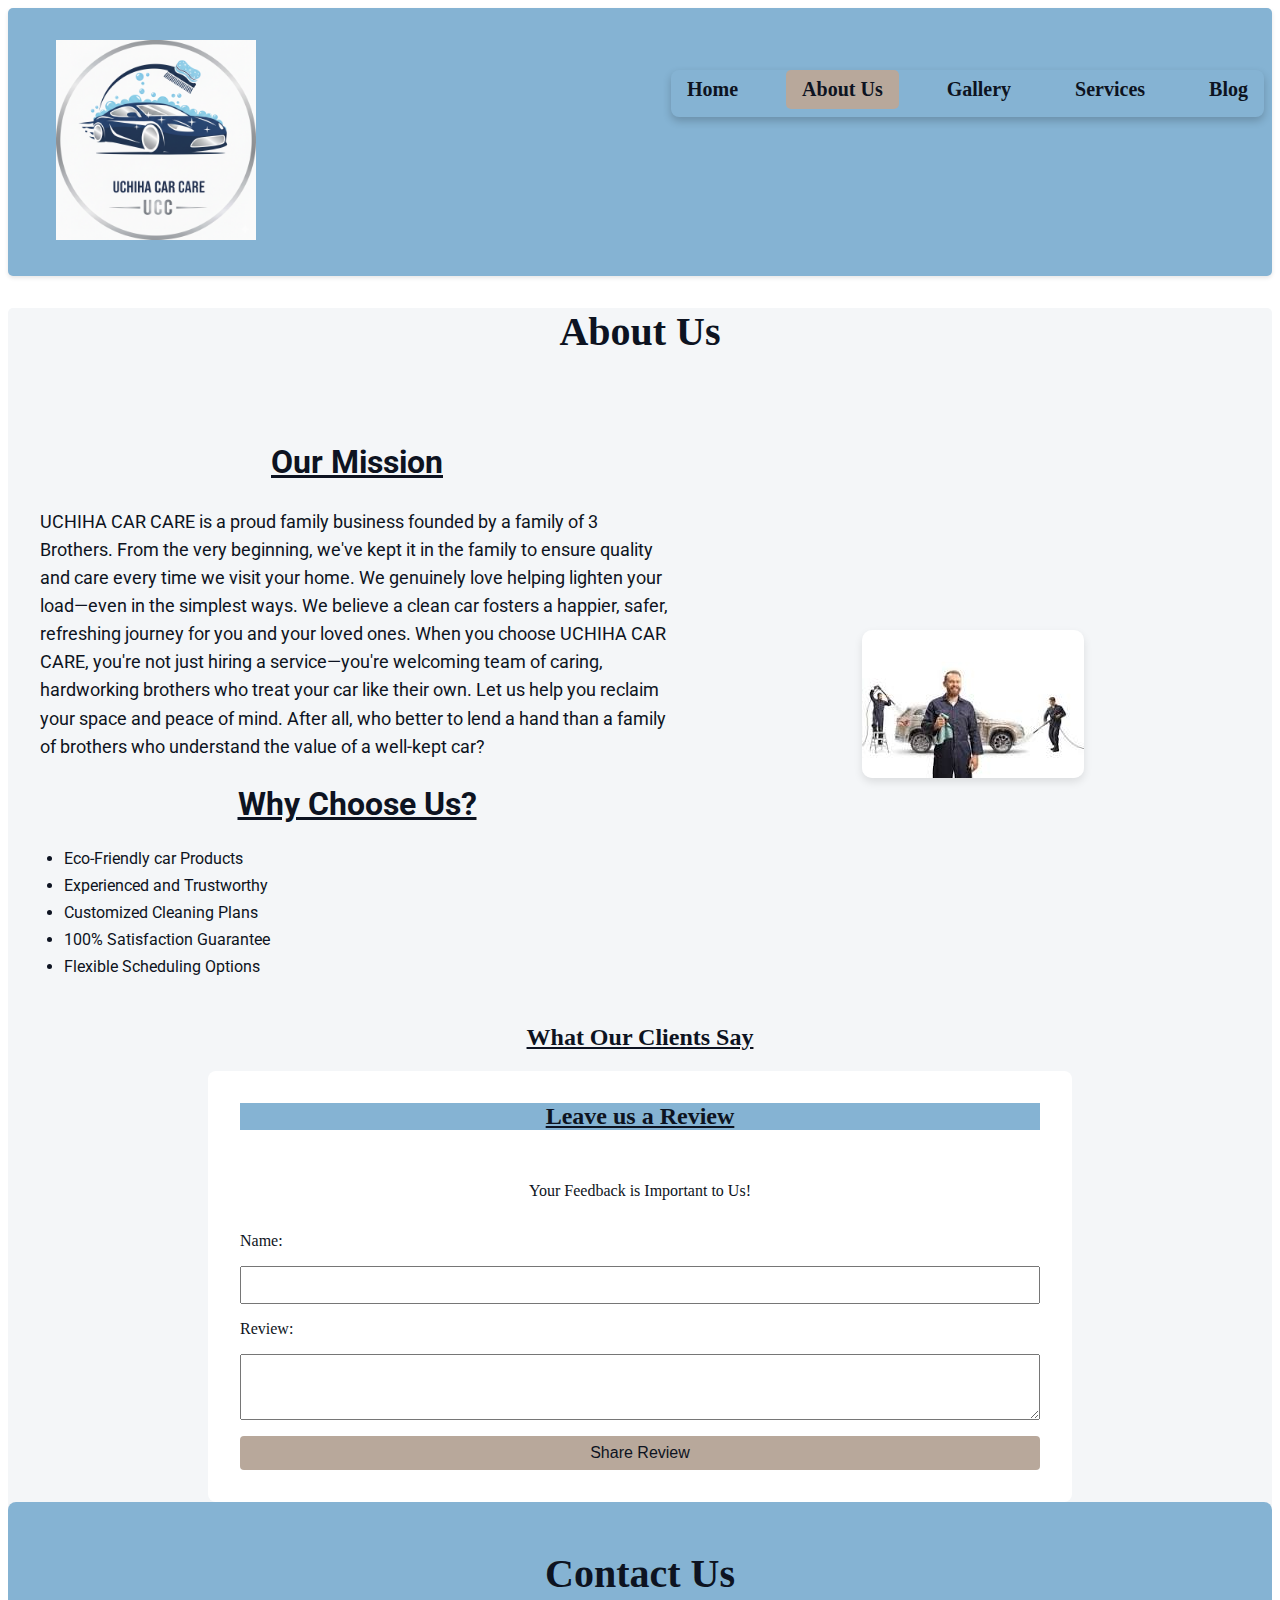
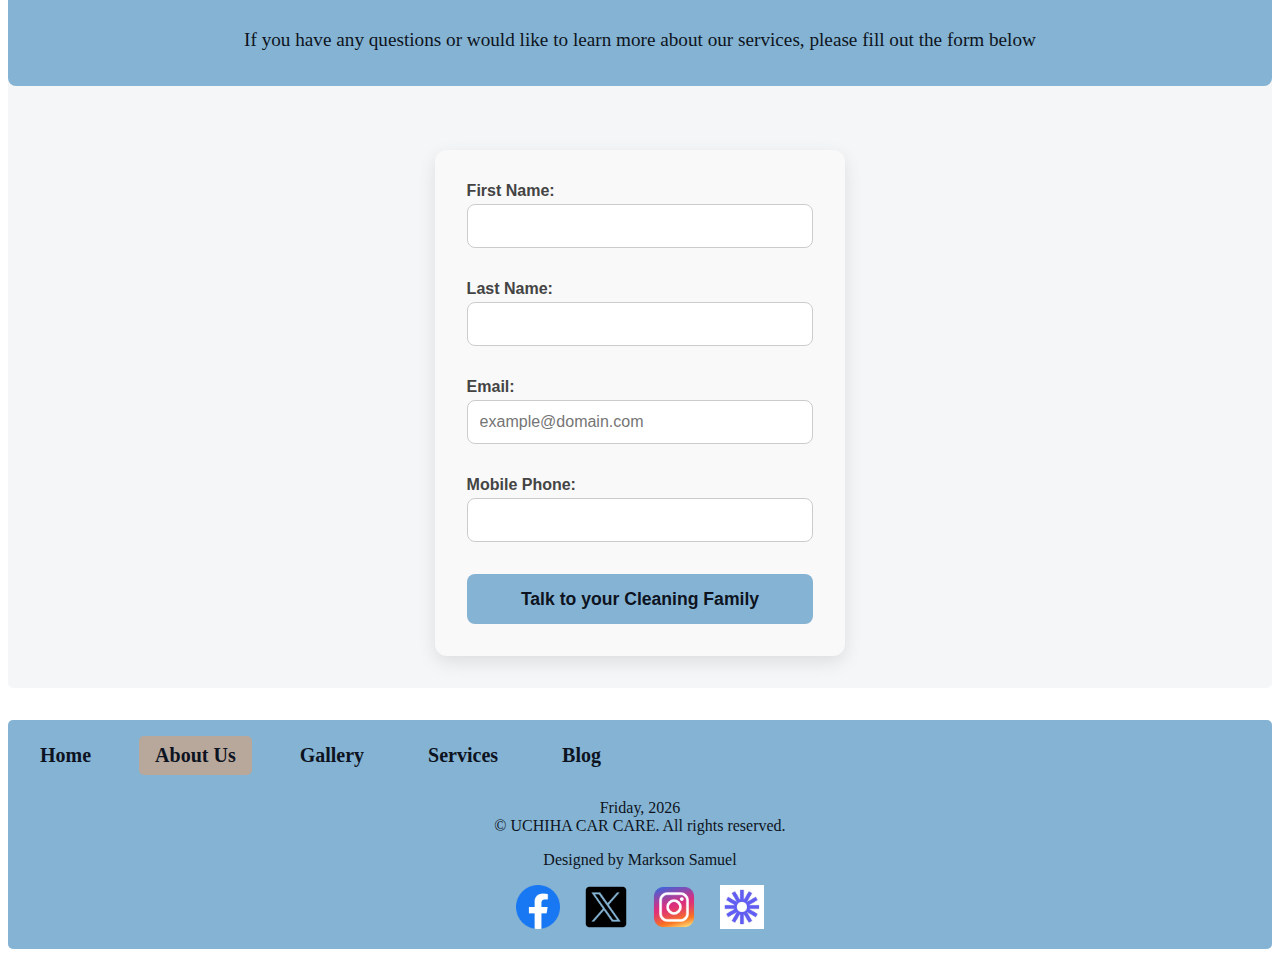
<file: final_project/about_us.html>
<!DOCTYPE html>
<html lang="en">
<head>
    <meta charset="UTF-8">
    <meta name="author" content="Markson Samuel">
    <meta name="viewport" content="width=device-width, initial-scale=1.0">
    <meta name="title" content="UCHIHA CAR CARE | About us, the team and mission">
    <meta name="Description" content="Learn more about UCHIHA CAR CARE, our mission, team, and why we are passionate about providing top-notch care care services.">
    <title>UCHIHA CAR CARE | A Car Detailing Service</title>
    <link rel="stylesheet" href="styles/clean_sweep.css">
    <link rel="stylesheet" href="styles/clean_sweep_large.css">
    <link rel="preconnect" href="https://fonts.googleapis.com">
    <link rel="preconnect" href="https://fonts.gstatic.com" crossorigin>
    <link href="https://fonts.googleapis.com/css2?family=Alan+Sans:wght@300..900&family=Roboto:ital,wght@0,100..900;1,100..900&display=swap" rel="stylesheet">
    
    <link rel="icon" href="images/Gemini_Generated_Image_ji5me1ji5me1ji5m.png" type="image/x-icon">
    
    <meta property="og:title" content="UCHIHA CAR CARE">
    <meta property="og:description" content="UCHIHA CAR CARE is a Cleaning Service for all your household needs">
    <meta property="og:url" content="https://cleansweep.com">
    <meta property="og:locale" content="en_US">
    <meta property="og:image" content="images/Gemini_Generated_Image_ji5me1ji5me1ji5m.png">
    <meta property="og:type" content="website">
    <meta property="og:site_name" content="UCHIHA CAR CARE">
</head>
<body>
    <header>
        <div class="logo_container">
            <img src="images/Gemini_Generated_Image_ji5me1ji5me1ji5m.png" alt="UCHIHA CAR CARE company logo">
        </div>
        <button id="hamburger" aria-label="Toggle navigation">
            <span id="hamburger-icon">☰</span>
        </button>
        <nav id="mobile-nav" class="nav_menu_items">
            <ul>
                <li><a href="index.html">Home</a></li>
                <li><a href="about_us.html" class="active">About Us</a></li>
                <li><a href="gallery.html">Gallery</a></li>
                <li><a href="pricing_services.html">Services</a></li>
                <li><a href="diy_tips.html">Blog</a></li>
            </ul>
        </nav>
    </header>
    
    <main>
        <h1>About Us</h1>
        <section class="about_us_content">
            <div class="about_us_text">
                <h2>Our Mission</h2>
                <p>
                    UCHIHA CAR CARE is a proud family business founded by a family of 3 Brothers. 
                    From the very beginning, we've kept it in the family to ensure quality and care every time we visit your home.
                    We genuinely love helping lighten your load—even in the simplest ways. We believe a clean car fosters a happier, 
                    safer, refreshing journey for you and your loved ones. When you choose UCHIHA CAR CARE, you're not just hiring a service—you're welcoming 
                    team of caring, hardworking brothers who treat your car like their own.
                    Let us help you reclaim your space and peace of mind. After all, who better to lend a hand than a family of brothers 
                    who understand the value of a well-kept car?
                    
                </p>
                <h2>Why Choose Us?</h2>
                <ul>
                    <li>Eco-Friendly car Products</li>
                    <li>Experienced and Trustworthy</li>
                    <li>Customized Cleaning Plans</li>
                    <li>100% Satisfaction Guarantee</li>
                    <li>Flexible Scheduling Options</li>
                </ul>
            </div>
            <div class="about_us_image">
                <img src="images/aboutus.webp" alt="Team members of Clean Sweep">
            </div>
        </section>
        <section class="review-section" class="testimonials">
            <h2>What Our Clients Say</h2>
        </section>

        <form action="contact_confirmation.html" method="get">
            <div class="contact-banner">
                <h1>Contact Us</h1>
                <p>If you have any questions or would like to learn more about our services, please fill out the form below</p>
            </div>
            <section class="join-form">
                    <!-- First Name -->
                    <label>
                        First Name:
                        <input type="text" name="firstName" title="Applicant First Name" autocomplete="given-name" required>
                    </label>
                    <!-- Last Name -->
                <label>
                    Last Name:
                    <input type="text" name="lastName" title="Applicant Last Name" autocomplete="family-name" required>
                </label>
                <!-- Email -->
                <label>
                    Email:
                    <input type="email" name="email" title="Email Address" autocomplete="email" required 
                    placeholder="example@domain.com">
                </label>
                <!-- Mobile Phone -->
                <label>
                    Mobile Phone:
                    <input type="tel" name="mobile" title="Mobile Phone Number" autocomplete="tel" required>
                </label>
                <!-- Submit Button -->
                <button type="submit">Talk to your Cleaning Family</button>
            </section>
        </form>
    </main>
        
        <footer>
            <nav class="nav_menu_items">
                <ul>
                    <li><a href="index.html">Home</a></li>
                    <li><a href="about_us.html" class="active">About Us</a></li>
                    <li><a href="gallery.html">Gallery</a></li>
                    <li><a href="pricing_services.html">Services</a></li>
                    <li><a href="diy_tips.html">Blog</a></li>
                </ul>
            </nav>
            <section>
            <p>
                <span id="footerDate"></span><br>
                &copy; UCHIHA CAR CARE. All rights reserved.
            </p>
                <p>Designed by Markson Samuel</p>
            </section>
            <div class="social_media_links">
                <a href="facebook.com" aria-label="Facebook"><img src="images/facebook-icon.webp" alt="Facebook Icon"></a>
                <a href="x.com" aria-label="Twitter"><img src="images/twitter_icon.webp" alt="Twitter Icon"></a>
                <a href="instagram.com" aria-label="Instagram"><img src="images/instagram-icon.webp" alt="Instagram Icon"></a>
                <a href="https://www.loom.com/" aria-label="Loom Video Presentation"><img src="images/loom-icon.webp" alt="Loom Icon"></a>
            </div>
        </footer>
        
        <script defer src="scripts/clean_sweep.js"></script>
        <script defer src="scripts/navigation.js"></script>
        <script defer src="scripts/date.js"></script>
        <script defer src="scripts/reviews.js"></script>
        
    </body>
</html>
</file>
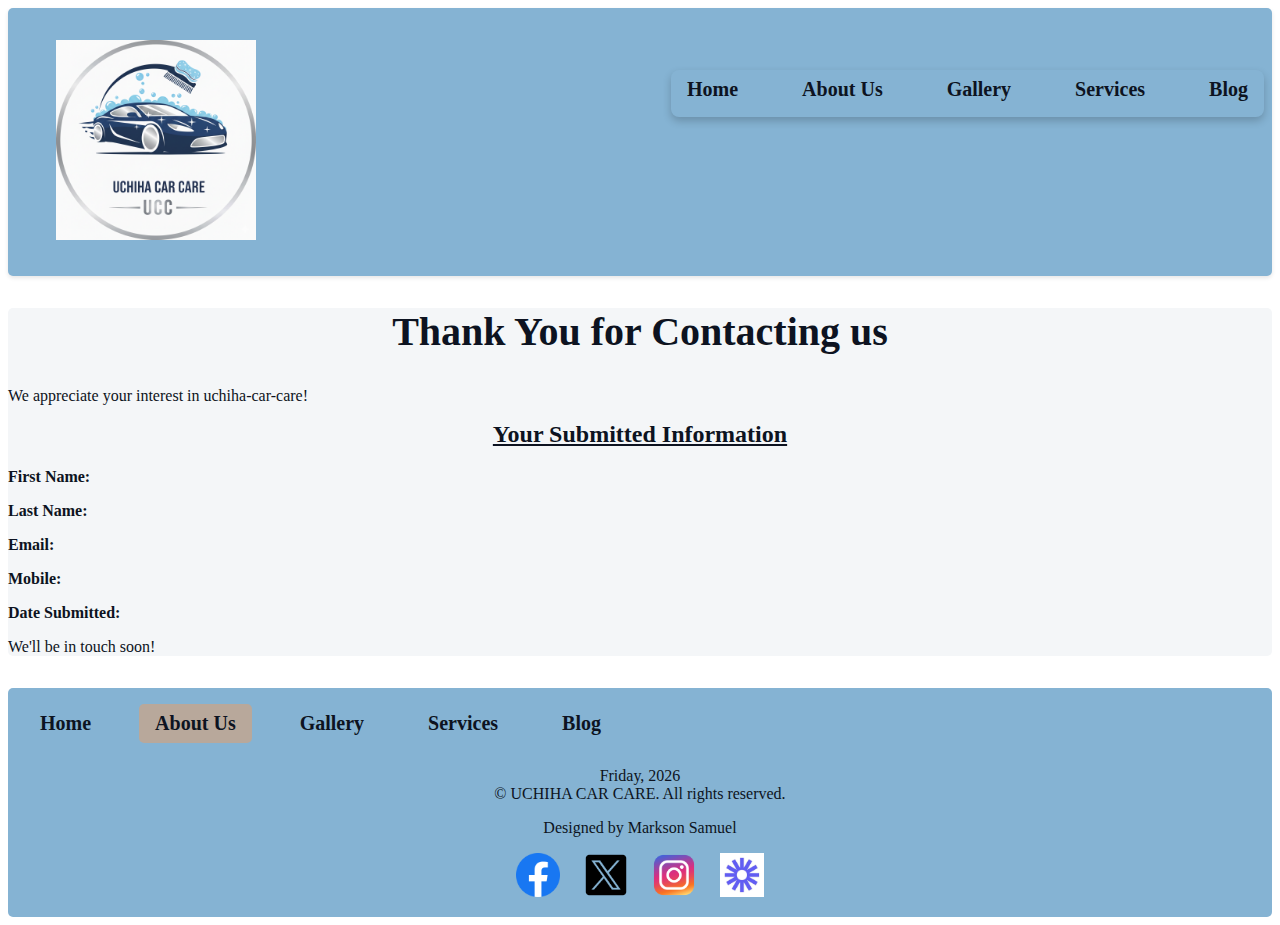
<file: final_project/contact_confirmation.html>
<!DOCTYPE html>
<html lang="en">
<head>
    <meta charset="UTF-8">
    <meta name="author" content="Markson Samuel">
    <meta name="viewport" content="width=device-width, initial-scale=1.0">
    <meta name="title" content="UCHIHA CAR CARE | About us, the team and mission">
    <meta name="Description" content="Contact confirmation page for UCHIHA CAR CARE. Thank you for reaching out to us!">
    <title>UCHIHA CAR CARE | A Car Detailing Service</title>
    
    <link rel="stylesheet" href="styles/clean_sweep.css">
    <link rel="stylesheet" href="styles/clean_sweep_large.css">
    <link rel="preconnect" href="https://fonts.googleapis.com">
    <link rel="preconnect" href="https://fonts.gstatic.com" crossorigin>
    <link href="https://fonts.googleapis.com/css2?family=Alan+Sans:wght@300..900&family=Roboto:ital,wght@0,100..900;1,100..900&display=swap" rel="stylesheet">

    <link rel="icon" href="images/Gemini_Generated_Image_ji5me1ji5me1ji5m.png" type="image/x-icon">

    <meta property="og:title" content="UCHIHA CAR CARE">
    <meta property="og:description" content="UCHIHA CAR CARE is a Car Detailing Service for all your household needs">
    <meta property="og:url" content="https://uchiha-car-care.com">
    <meta property="og:locale" content="en_US">
    <meta property="og:image" content="images/Gemini_Generated_Image_ji5me1ji5me1ji5m.png">
    <meta property="og:type" content="website">
    <meta property="og:site_name" content="UCHIHA CAR CARE">
</head>
<body>
    <header>
        <div class="logo_container">
        <img src="images/Gemini_Generated_Image_ji5me1ji5me1ji5m.png" alt="UCHIHA CAR CARE company logo">
        </div>
            <button id="hamburger" aria-label="Toggle navigation">
                <span id="hamburger-icon">☰</span>
            </button>
        <nav id="mobile-nav" class="nav_menu_items">
            <ul>
                <li><a href="index.html">Home</a></li>
                <li><a href="about_us.html">About Us</a></li>
                <li><a href="gallery.html">Gallery</a></li>
                <li><a href="pricing_services.html">Services</a></li>
                <li><a href="diy_tips.html">Blog</a></li>
            </ul>
        </nav>
    </header>
    <main>
    <section class="thankyou-section">
      <h1>Thank You for Contacting us</h1>
      <p>We appreciate your interest in uchiha-car-care!</p>

      <div class="submitted-info card">
        <h2>Your Submitted Information</h2>
        <p><strong>First Name:</strong> <span id="firstName"></span></p>
        <p><strong>Last Name:</strong> <span id="lastName"></span></p>
        <p><strong>Email:</strong> <span id="email"></span></p>
        <p><strong>Mobile:</strong> <span id="mobile"></span></p>
        <p><strong>Date Submitted:</strong> <span id="timestamp"></span></p>
      </div>

      <p>We'll be in touch soon!</p>
    </section>
    </main>
  <footer>
        <nav class="nav_menu_items">
            <ul>
                <li><a href="index.html">Home</a></li>
                <li><a href="about_us.html" class="active">About Us</a></li>
                <li><a href="gallery.html">Gallery</a></li>
                <li><a href="pricing_services.html">Services</a></li>
                <li><a href="diy_tips.html">Blog</a></li>
            </ul>
        </nav>
        <section>
        <p>
            <span id="footerDate"></span><br>
            &copy; UCHIHA CAR CARE. All rights reserved.
        </p>
        <p>Designed by Markson Samuel</p>
        </section>
        <div class="social_media_links">
            <a href="facebook.com" aria-label="Facebook"><img src="images/facebook-icon.webp" alt="Facebook Icon"></a>
            <a href="x.com" aria-label="Twitter"><img src="images/twitter_icon.webp" alt="Twitter Icon"></a>
            <a href="instagram.com" aria-label="Instagram"><img src="images/instagram-icon.webp" alt="Instagram Icon"></a>
            <a href="https://www.loom.com/" aria-label="Loom Video Presentation"><img src="images/loom-icon.webp" alt="Loom Icon"></a>
        </div>
    </footer>
    <script defer src="scripts/clean_sweep.js"></script>
    <script defer src="scripts/navigation.js"></script>
    <script defer src="scripts/date.js"></script>

  

  <!-- Script to parse query string and display submitted values -->
    <script>
        document.addEventListener("DOMContentLoaded", () => {
        const params = new URLSearchParams(window.location.search);
        document.getElementById("firstName").textContent = params.get("firstName") || "";
        document.getElementById("lastName").textContent = params.get("lastName") || "";
        document.getElementById("email").textContent = params.get("email") || "";
        document.getElementById("mobile").textContent = params.get("mobile") || "";
        document.getElementById("timestamp").textContent = params.get("timestamp") || "";
        });
    </script>
    <script defer src="scripts/clean_sweep.js"></script>
    <script defer src="scripts/navigation.js"></script>
    <script defer src="scripts/date.js"></script>
</body>
</html>
</file>
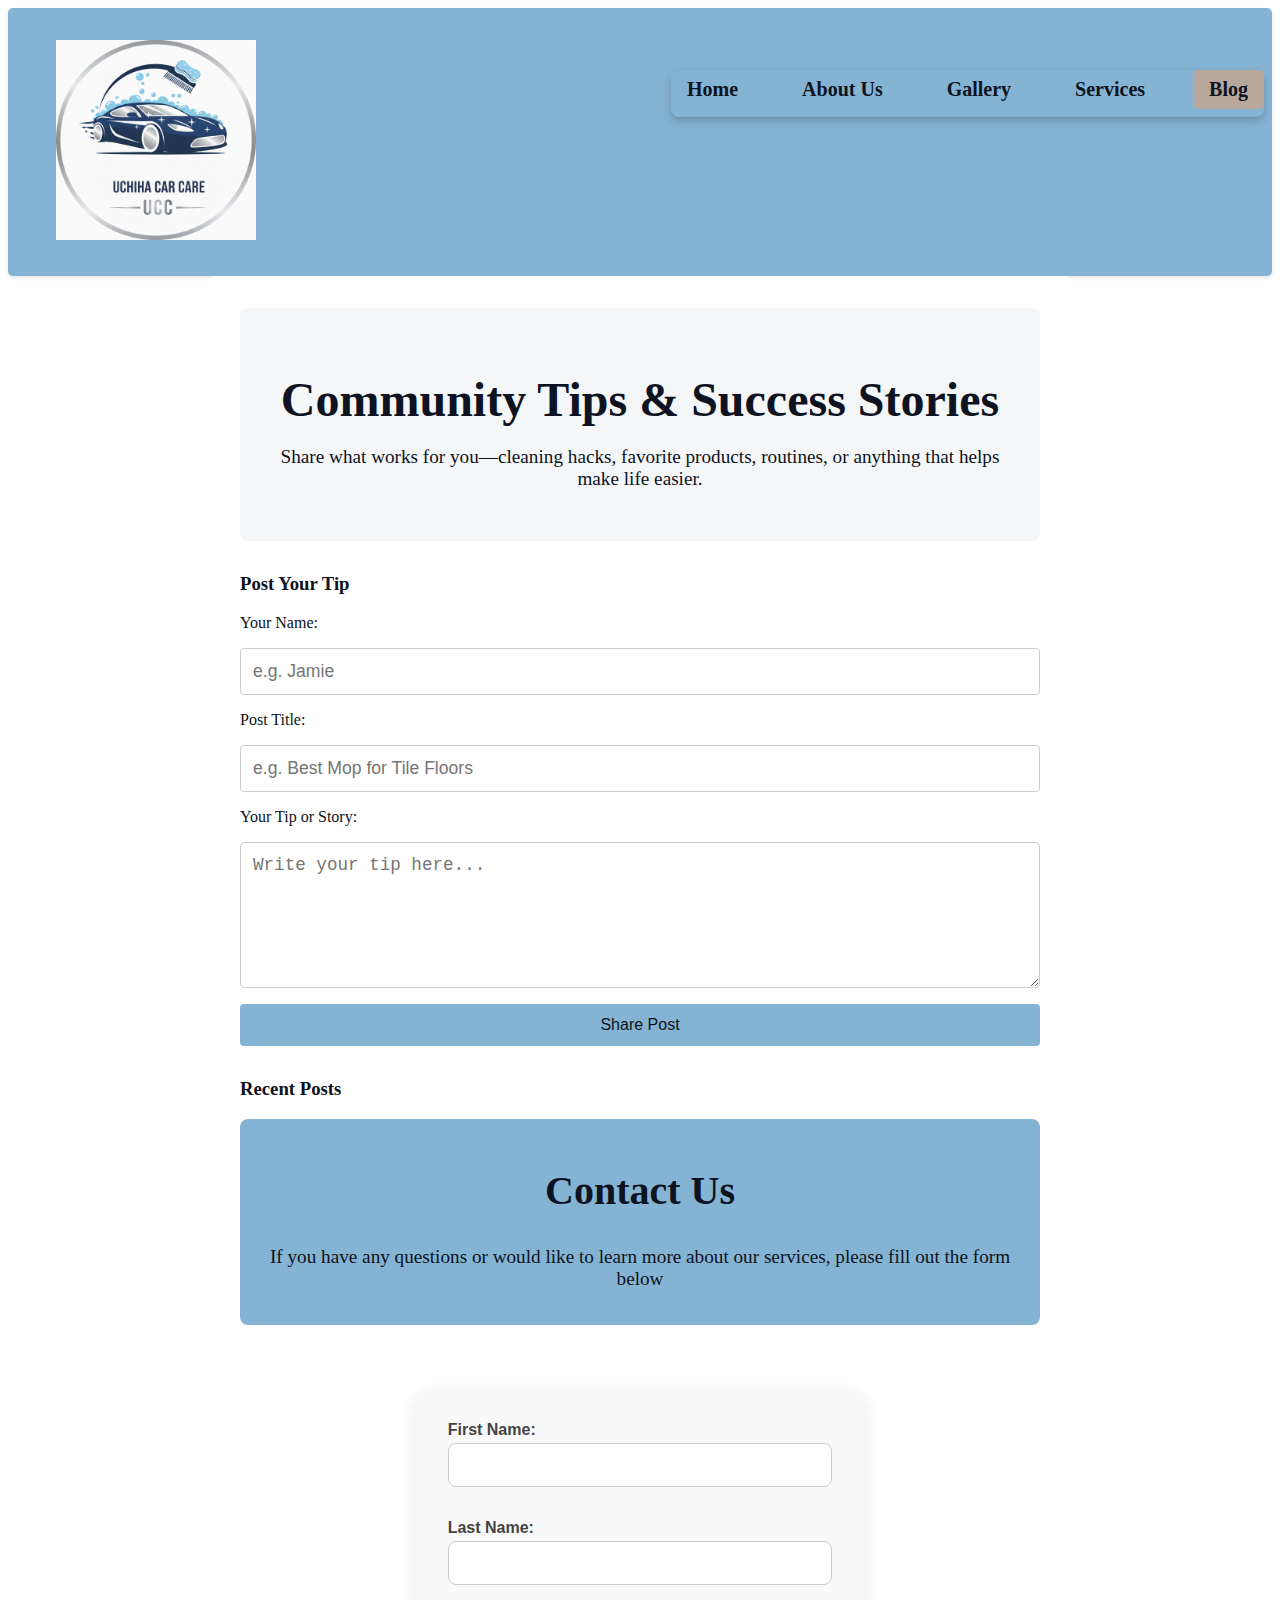
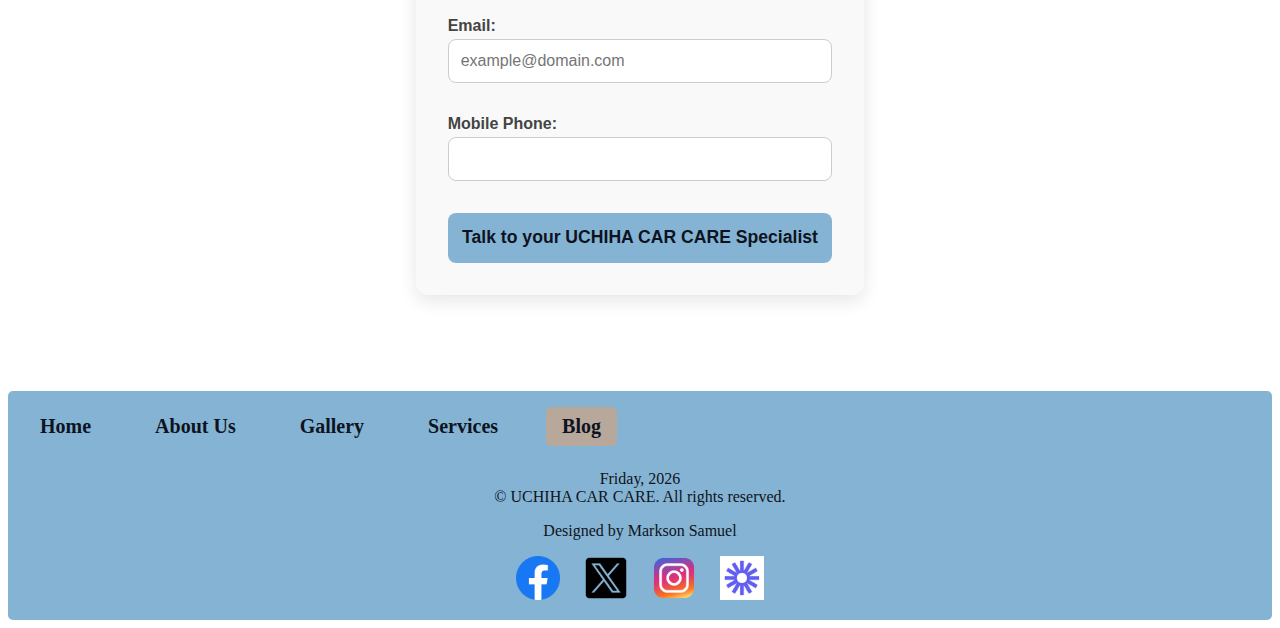
<file: final_project/diy_tips.html>
<!DOCTYPE html>
<html lang="en">
<head>
    <meta charset="UTF-8">
    <meta name="author" content="Markson">
    <meta name="viewport" content="width=device-width, initial-scale=1.0">
    <meta name="title" content="UCHIHA CAR CARE | Blog - DIY Tips & Success Stories">
    <meta name="Description" content="Share and read DIY cleaning tips and success stories from our community to keep your car sparkling clean.">
    <title>UCHIHA CAR CARE | A Car Detailing Service</title>
    
    <link rel="stylesheet" href="styles/clean_sweep.css">
    <link rel="stylesheet" href="styles/clean_sweep_large.css">
    <link rel="preconnect" href="https://fonts.googleapis.com">
    <link rel="preconnect" href="https://fonts.gstatic.com" crossorigin>
    <link href="https://fonts.googleapis.com/css2?family=Alan+Sans:wght@300..900&family=Roboto:ital,wght@0,100..900;1,100..900&display=swap" rel="stylesheet">

    <link rel="icon" href="images/Gemini_Generated_Image_ji5me1ji5me1ji5m.png" type="image/x-icon">

    <meta property="og:title" content="UCHIHA CAR CARE | Professional Car Detailing Services That Transform Your Vehicle">
    <meta property="og:description" content="Explore UCHIHA CAR CARE’s gallery of sparkling cars, organized vehicle interiors, and spotless exteriors. Our eco-friendly, reliable team delivers personalized car detailing services that make every vehicle shine.">
    <meta property="og:image" content="https://www.yoursite.com/images/Gemini_Generated_Image_ji5me1ji5me1ji5m.png">
    <meta property="og:url" content="https://github.io/proffvintage/wdd231/final_project/index.html">
    <meta property="og:type" content="website">
    <meta property="og:site_name" content="UCHIHA CAR CARE">

</head>
<body>
    <header>
        <div class="logo_container">
        <img src="images/Gemini_Generated_Image_ji5me1ji5me1ji5m.png" alt="UCHIHA CAR CARE company logo">
        </div>
            <button id="hamburger" aria-label="Toggle navigation">
                <span id="hamburger-icon">☰</span>
            </button>
        <nav id="mobile-nav" class="nav_menu_items">
            <ul>
                <li><a href="index.html">Home</a></li>
                <li><a href="about_us.html">About Us</a></li>
                <li><a href="gallery.html">Gallery</a></li>
                <li><a href="pricing_services.html">Services</a></li>
                <li><a href="diy_tips.html" class="active">Blog</a></li>
            </ul>
        </nav>
    </header>

    
    <main id="blog_main">
        <section class="intro">
            <h1>Community Tips & Success Stories</h1>
            <p>Share what works for you—cleaning hacks, favorite products, routines, or anything that helps make life easier.</p>
        </section>

        <section class="blog-form">
            <h3>Post Your Tip</h3>
            <form id="blogForm">
            <label for="author">Your Name:</label>
            <input type="text" id="author" name="author" placeholder="e.g. Jamie" required />

            <label for="title">Post Title:</label>
            <input type="text" id="title" name="title" placeholder="e.g. Best Mop for Tile Floors" required />

            <label for="content">Your Tip or Story:</label>
            <textarea id="content" name="content" rows="6" placeholder="Write your tip here..." required></textarea>

            <button type="submit">Share Post</button>
            </form>
        </section>

        <section class="blog-posts">
            <h3>Recent Posts</h3>
            <div id="postsContainer">
                <!-- Blog posts will be dynamically inserted here -->
            </div>
        </section>
        <form action="contact_confirmation.html" method="get">
            <div class="contact-banner">
                <h1>Contact Us</h1>
                <p>If you have any questions or would like to learn more about our services, please fill out the form below</p>
            </div>
            <section class="join-form">
                    <!-- First Name -->
                    <label>
                        First Name:
                        <input type="text" name="firstName" title="Applicant First Name" autocomplete="given-name" required>
                    </label>
                    <!-- Last Name -->
                <label>
                    Last Name:
                    <input type="text" name="lastName" title="Applicant Last Name" autocomplete="family-name" required>
                </label>
                <!-- Email -->
                <label>
                    Email:
                    <input type="email" name="email" title="Email Address" autocomplete="email" required 
                    placeholder="example@domain.com">
                </label>
                <!-- Mobile Phone -->
                <label>
                    Mobile Phone:
                    <input type="tel" name="mobile" title="Mobile Phone Number" autocomplete="tel" required>
                </label>
                <!-- Submit Button -->
                <button type="submit">Talk to your UCHIHA CAR CARE Specialist</button>
            </section>
        </form>
    </main>
    
    <footer>
        <nav class="nav_menu_items">
            <ul>
                <li><a href="index.html">Home</a></li>
                <li><a href="about_us.html">About Us</a></li>
                <li><a href="gallery.html">Gallery</a></li>
                <li><a href="pricing_services.html">Services</a></li>
                <li><a href="diy_tips.html" class="active">Blog</a></li>
            </ul>
        </nav>
        <section>
        <p>
            <span id="footerDate"></span><br>
            &copy; UCHIHA CAR CARE. All rights reserved.
        </p>
        <p>Designed by Markson Samuel</p>
        </section>
        <div class="social_media_links">
            <a href="facebook.com" aria-label="Facebook"><img src="images/facebook-icon.webp" alt="Facebook Icon"></a>
            <a href="x.com" aria-label="Twitter"><img src="images/twitter_icon.webp" alt="Twitter Icon"></a>
            <a href="instagram.com" aria-label="Instagram"><img src="images/instagram-icon.webp" alt="Instagram Icon"></a>
            <a href="https://www.loom.com/share/c" aria-label="Loom Video Presentation"><img src="images/loom-icon.webp" alt="Loom Icon"></a>
        </div>
    </footer>
    
    <script defer src="scripts/clean_sweep.js"></script>
    <script defer src="scripts/navigation.js"></script>
    <script defer src="scripts/date.js"></script>
    <script type="module">
        import { initBlog } from './scripts/blog.js';
        initBlog();
    </script>

</body>
</html>
</file>
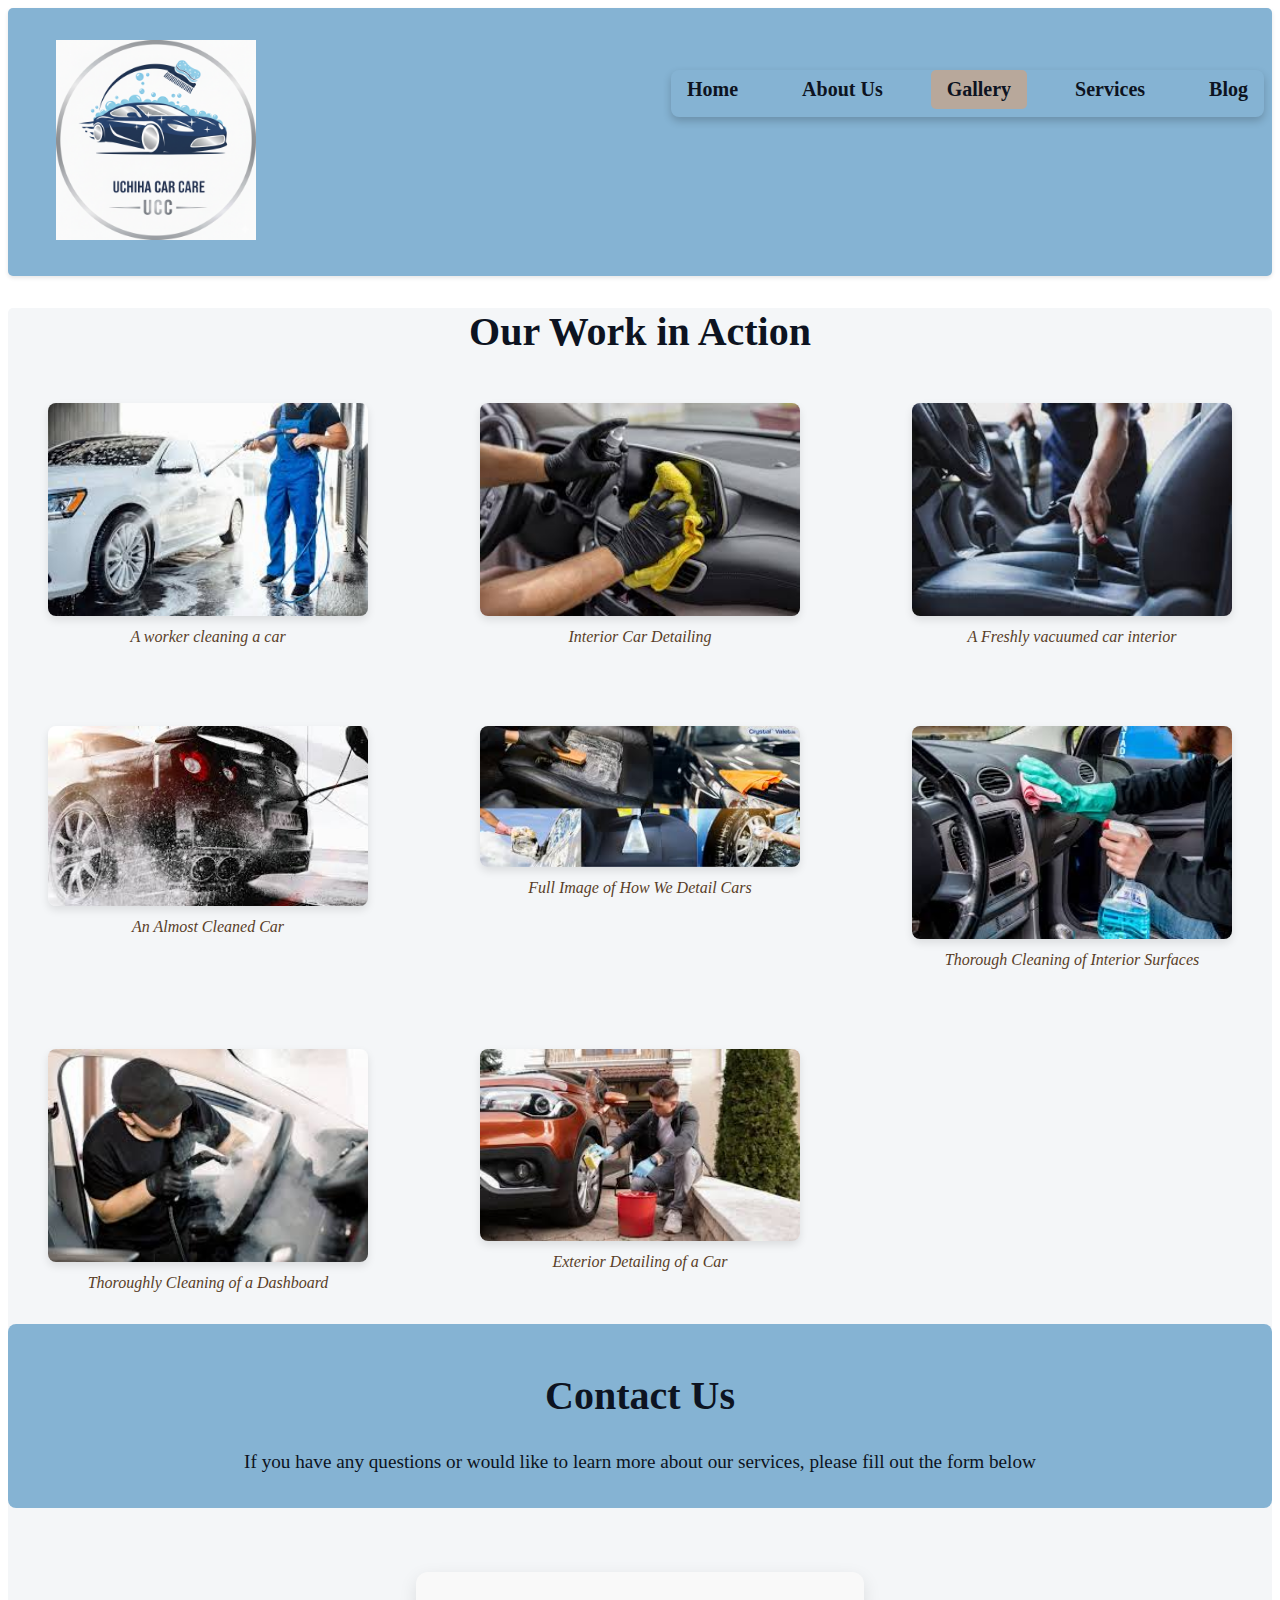
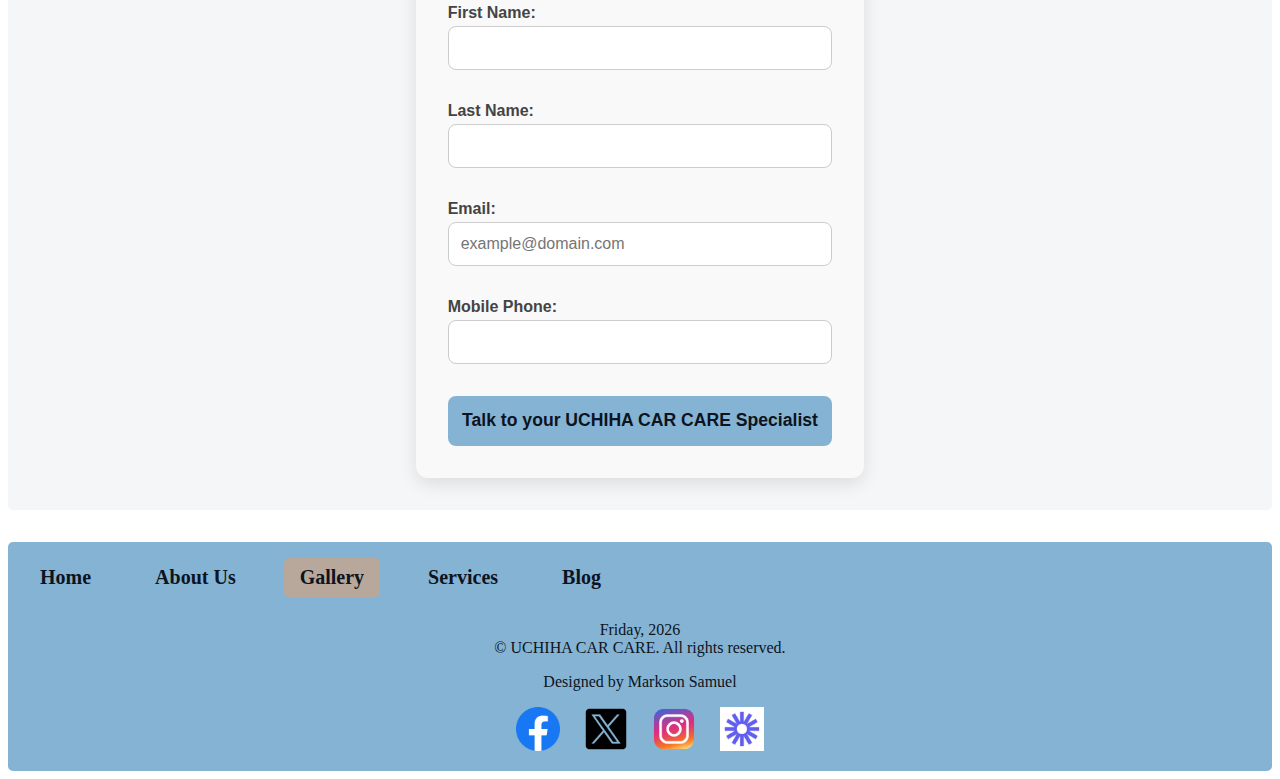
<file: final_project/gallery.html>
<!DOCTYPE html>
<html lang="en">
<head>
    <meta charset="UTF-8">
    <meta name="author" content="Markson Samuel">
    <meta name="viewport" content="width=device-width, initial-scale=1.0">
    <meta name="title" content="UCHIHA CAR CARE | Gallery - Our Work in Action">
    <meta name="Description" content="Explore the UCHIHA CAR CARE gallery showcasing our exceptional car detailing services and the transformations we've achieved for our clients.">
    <title>UCHIHA CAR CARE | A Car Detailing Service</title>
    
    <link rel="stylesheet" href="styles/clean_sweep.css">
    <link rel="stylesheet" href="styles/clean_sweep_large.css">
    <link rel="preconnect" href="https://fonts.googleapis.com">
    <link rel="preconnect" href="https://fonts.gstatic.com" crossorigin>
    <link href="https://fonts.googleapis.com/css2?family=Alan+Sans:wght@300..900&family=Roboto:ital,wght@0,100..900;1,100..900&display=swap" rel="stylesheet">

    <link rel="icon" href="images/Gemini_Generated_Image_ji5me1ji5me1ji5m.png" type="image/x-icon">

    <meta property="og:title" content="UCHIHA CAR CARE">
    <meta property="og:description" content="UCHIHA CAR CARE is a premium car detailing service for all your vehicle needs">
    <meta property="og:url" content="https://github.io/proffvintage/wdd231/final_project/index.html">
    <meta property="og:locale" content="en_US">
    <meta property="og:image" content="images/Gemini_Generated_Image_ji5me1ji5me1ji5m.png">
    <meta property="og:type" content="website">
    <meta property="og:site_name" content="UCHIHA CAR CARE">
</head>
<body>
    <header>
        <div class="logo_container">
        <img src="images/Gemini_Generated_Image_ji5me1ji5me1ji5m.png" alt="UCHIHA CAR CARE company logo">
        </div>
            <button id="hamburger" aria-label="Toggle navigation">
                <span id="hamburger-icon">☰</span>
            </button>
        <nav id="mobile-nav" class="nav_menu_items">
            <ul>
                <li><a href="index.html">Home</a></li>
                <li><a href="about_us.html">About Us</a></li>
                <li><a href="gallery.html" class="active">Gallery</a></li>
                <li><a href="pricing_services.html">Services</a></li>
                <li><a href="diy_tips.html">Blog</a></li>
            </ul>
        </nav>
    </header>

    <main>
       <section class="uchiha-car-care-gallery">
        <h1>Our Work in Action</h1>
        <div class="gallery_grid">
        </div>
        </section>
        <form action="contact_confirmation.html" method="get">
            <div class="contact-banner">
                <h1>Contact Us</h1>
                <p>If you have any questions or would like to learn more about our services, please fill out the form below</p>
            </div>
            <section class="join-form">
                    <!-- First Name -->
                    <label>
                        First Name:
                        <input type="text" name="firstName" title="Applicant First Name" autocomplete="given-name" required>
                    </label>
                    <!-- Last Name -->
                <label>
                    Last Name:
                    <input type="text" name="lastName" title="Applicant Last Name" autocomplete="family-name" required>
                </label>
                <!-- Email -->
                <label>
                    Email:
                    <input type="email" name="email" title="Email Address" autocomplete="email" required 
                    placeholder="example@domain.com">
                </label>
                <!-- Mobile Phone -->
                <label>
                    Mobile Phone:
                    <input type="tel" name="mobile" title="Mobile Phone Number" autocomplete="tel" required>
                </label>
                <!-- Submit Button -->
                <button type="submit">Talk to your UCHIHA CAR CARE Specialist</button>
            </section>
        </form>

    </main>
    <dialog id="galleryModal">
        <figure>
            <img id="modalImg" alt="">
            <figcaption id="modalCaption"></figcaption>
        </figure>
        <button id="closeModal" aria-label="Close modal">✖</button>
    </dialog>

    
    <footer>
        <nav class="nav_menu_items">
            <ul>
                <li><a href="index.html">Home</a></li>
                <li><a href="about_us.html">About Us</a></li>
                <li><a href="gallery.html" class="active">Gallery</a></li>
                <li><a href="pricing_services.html">Services</a></li>
                <li><a href="diy_tips.html">Blog</a></li>
            </ul>
        </nav>
        <section>
        <p>
            <span id="footerDate"></span><br>
            &copy; UCHIHA CAR CARE. All rights reserved.
        </p>
        <p>Designed by Markson Samuel</p>
        </section>
        <div class="social_media_links">
            <a href="facebook.com" aria-label="Facebook"><img src="images/facebook-icon.webp" alt="Facebook Icon"></a>
            <a href="x.com" aria-label="Twitter"><img src="images/twitter_icon.webp" alt="Twitter Icon"></a>
            <a href="instagram.com" aria-label="Instagram"><img src="images/instagram-icon.webp" alt="Instagram Icon"></a>
            <a href="https://www.loom.com/share/" aria-label="Loom Video Presentation"><img src="images/loom-icon.webp" alt="Loom Icon"></a>
        </div>
    </footer>
    
    <script defer src="scripts/clean_sweep.js"></script>
    <script defer src="scripts/gallery.js"></script>
    <script defer src="scripts/navigation.js"></script>
    <script defer src="scripts/date.js"></script>
</body>
</html>
</file>
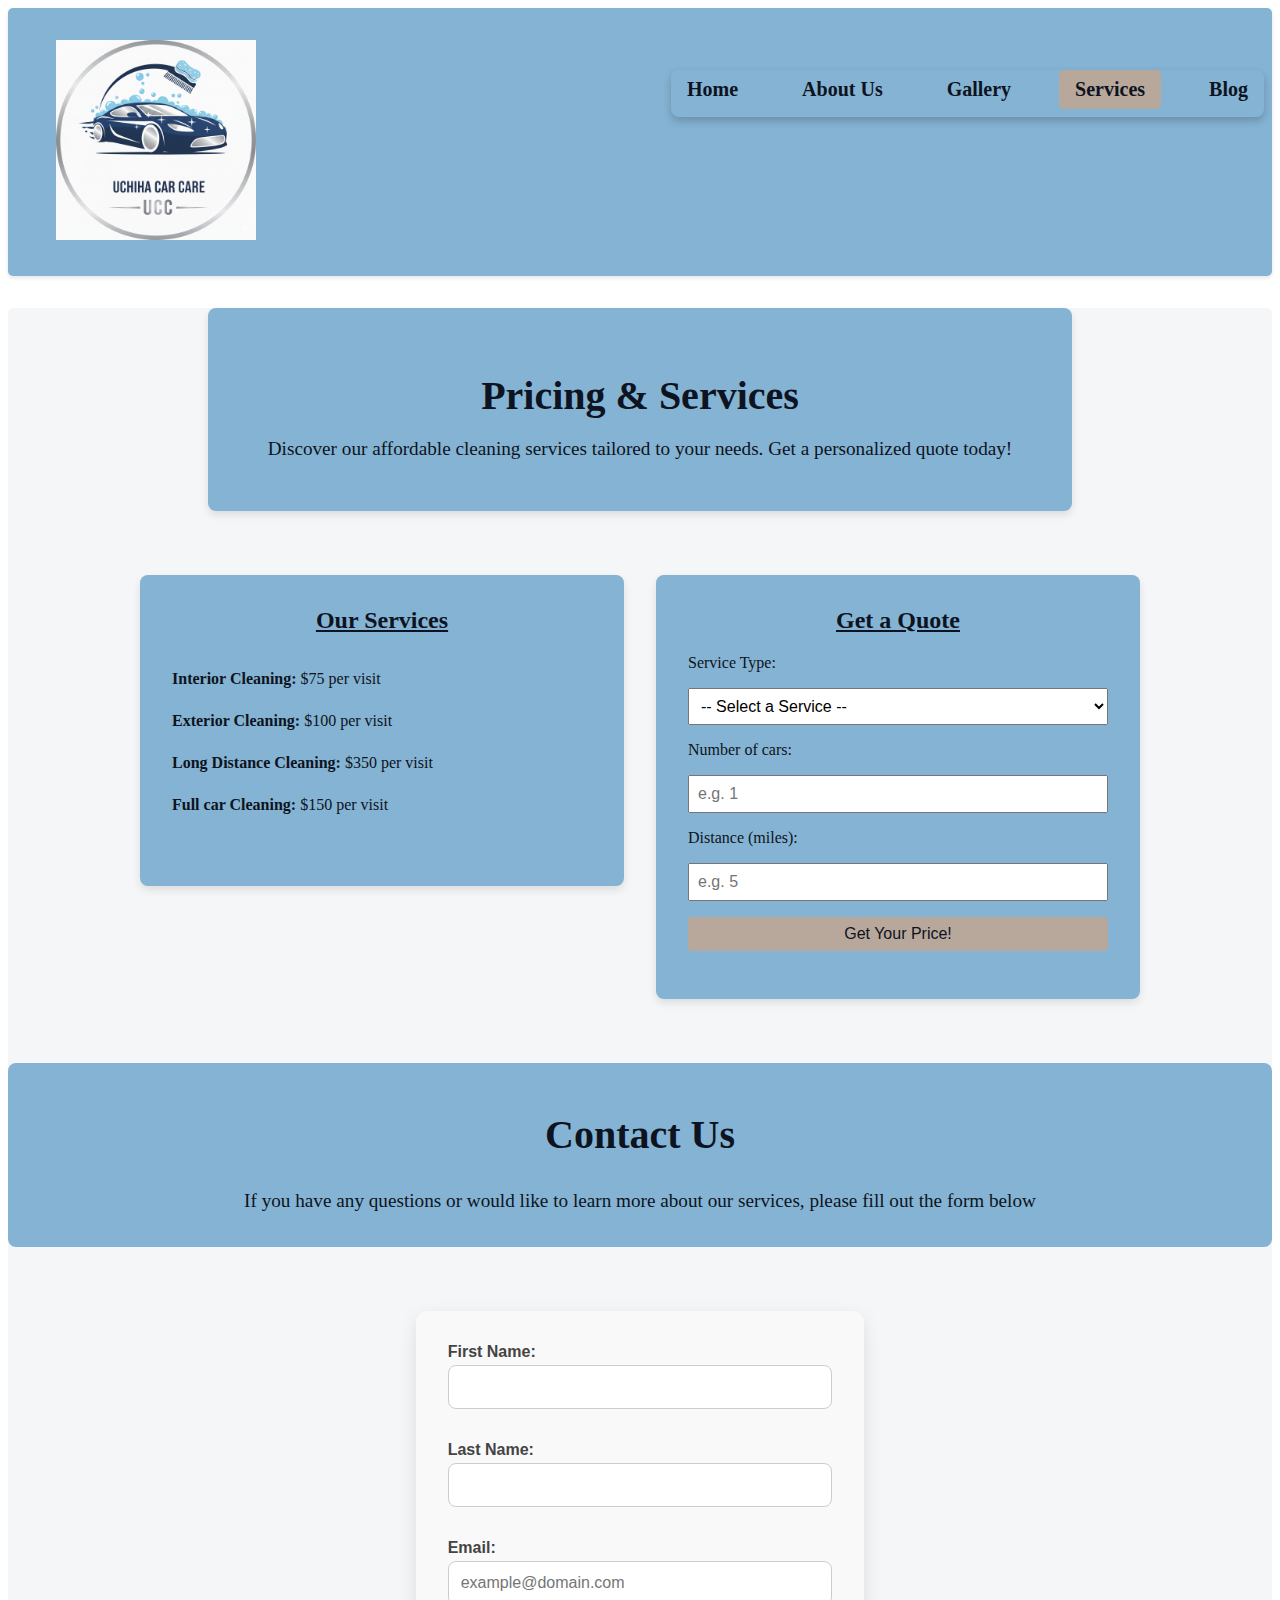
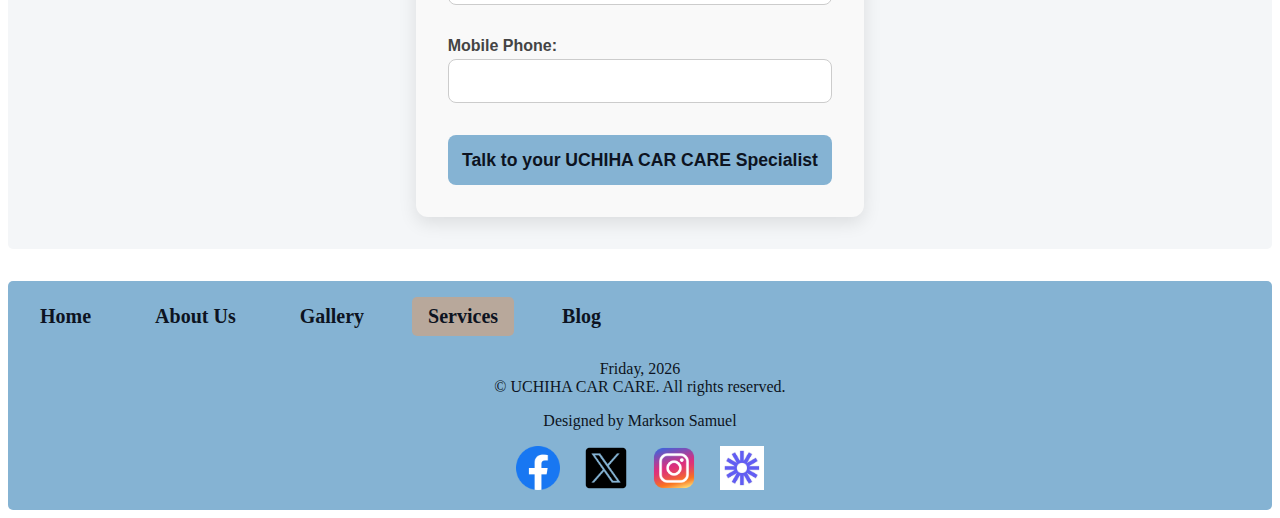
<file: final_project/pricing_services.html>
<!DOCTYPE html>
<html lang="en">
<head>
    <meta charset="UTF-8">
    <meta name="author" content="Markson Samuel">
    <meta name="viewport" content="width=device-width, initial-scale=1.0">
    <meta name="title" content="UCHIHA CAR CARE | Pricing & Services">
    <meta name="Description" content="Discover our affordable car detailing services tailored to your needs. Get a personalized quote today!">
    <title>UCHIHA CAR CARE | A Car Detailing Service</title>
    
    <link rel="stylesheet" href="styles/clean_sweep.css">
    <link rel="stylesheet" href="styles/clean_sweep_large.css">
    <link rel="preconnect" href="https://fonts.googleapis.com">
    <link rel="preconnect" href="https://fonts.gstatic.com" crossorigin>
    <link href="https://fonts.googleapis.com/css2?family=Alan+Sans:wght@300..900&family=Roboto:ital,wght@0,100..900;1,100..900&display=swap" rel="stylesheet">

    <link rel="icon" href="images/Gemini_Generated_Image_ji5me1ji5me1ji5m.png" type="image/x-icon">

    <meta property="og:title" content="UCHIHA CAR CARE">
    <meta property="og:description" content="UCHIHA CAR CARE is a premium car detailing service for all your vehicle needs">
    <meta property="og:url" content="https://github.io/proffvintage/wdd231/final_project/index.html">
    <meta property="og:locale" content="en_US">
    <meta property="og:image" content="images/Gemini_Generated_Image_ji5me1ji5me1ji5m.png">
    <meta property="og:type" content="website">
    <meta property="og:site_name" content="UCHIHA CAR CARE">
</head>
<body>
    <header>
        <div class="logo_container">
        <img src="images/Gemini_Generated_Image_ji5me1ji5me1ji5m.png" alt="UCHIHA CAR CARE company logo">
        </div>
            <button id="hamburger" aria-label="Toggle navigation">
                <span id="hamburger-icon">☰</span>
            </button>
        <nav id="mobile-nav" class="nav_menu_items">
            <ul>
                <li><a href="index.html">Home</a></li>
                <li><a href="about_us.html">About Us</a></li>
                <li><a href="gallery.html">Gallery</a></li>
                <li><a href="pricing_services.html" class="active">Services</a></li>
                <li><a href="diy_tips.html">Blog</a></li>
            </ul>
        </nav>
    </header>
    <main>
        <section id="services_main">
            <div>
                <h1>Pricing & Services</h1>
                <p>Discover our affordable cleaning services tailored to your needs. Get a personalized quote today!</p>
            </div>
        </section>
        <div class="services-columns">
            <section id="pricing_list" class="pricing">
                <h2>Our Services</h2>
                <ul></ul> 
            </section>

            <section class="calculator">
                <h2>Get a Quote</h2>
                <!-- Quote form will be injected here by JavaScript -->
            </section>
        </div>
        <form action="contact_confirmation.html" method="get">
            <div class="contact-banner">
                <h1>Contact Us</h1>
                <p>If you have any questions or would like to learn more about our services, please fill out the form below</p>
            </div>
            <section class="join-form">
                    <!-- First Name -->
                    <label>
                        First Name:
                        <input type="text" name="firstName" title="Applicant First Name" autocomplete="given-name" required>
                    </label>
                    <!-- Last Name -->
                <label>
                    Last Name:
                    <input type="text" name="lastName" title="Applicant Last Name" autocomplete="family-name" required>
                </label>
                <!-- Email -->
                <label>
                    Email:
                    <input type="email" name="email" title="Email Address" autocomplete="email" required 
                    placeholder="example@domain.com">
                </label>
                <!-- Mobile Phone -->
                <label>
                    Mobile Phone:
                    <input type="tel" name="mobile" title="Mobile Phone Number" autocomplete="tel" required>
                </label>
                <!-- Submit Button -->
                <button type="submit">Talk to your UCHIHA CAR CARE Specialist</button>
            </section>
        </form>
    </main>
    <footer>
        <nav class="nav_menu_items">
            <ul>
                <li><a href="index.html">Home</a></li>
                <li><a href="about_us.html">About Us</a></li>
                <li><a href="gallery.html">Gallery</a></li>
                <li><a href="pricing_services.html" class="active">Services</a></li>
                <li><a href="diy_tips.html">Blog</a></li>
            </ul>
        </nav>
        <section>
        <p>
            <span id="footerDate"></span><br>
            &copy; UCHIHA CAR CARE. All rights reserved.
        </p>
        <p>Designed by Markson Samuel</p>
        </section>
        <div class="social_media_links">
            <a href="facebook.com" aria-label="Facebook"><img src="images/facebook-icon.webp" alt="Facebook Icon"></a>
            <a href="x.com" aria-label="Twitter"><img src="images/twitter_icon.webp" alt="Twitter Icon"></a>
            <a href="instagram.com" aria-label="Instagram"><img src="images/instagram-icon.webp" alt="Instagram Icon"></a>
            <a href="https://www.loom.com/share/" aria-label="Loom Video Presentation"><img src="images/loom-icon.webp" alt="Loom Icon"></a>
        </div>
    </footer>
    <script defer src="scripts/clean_sweep.js"></script>
    <script defer src="scripts/navigation.js"></script>
    <script defer src="scripts/date.js"></script>

</body>
</html>
</file>
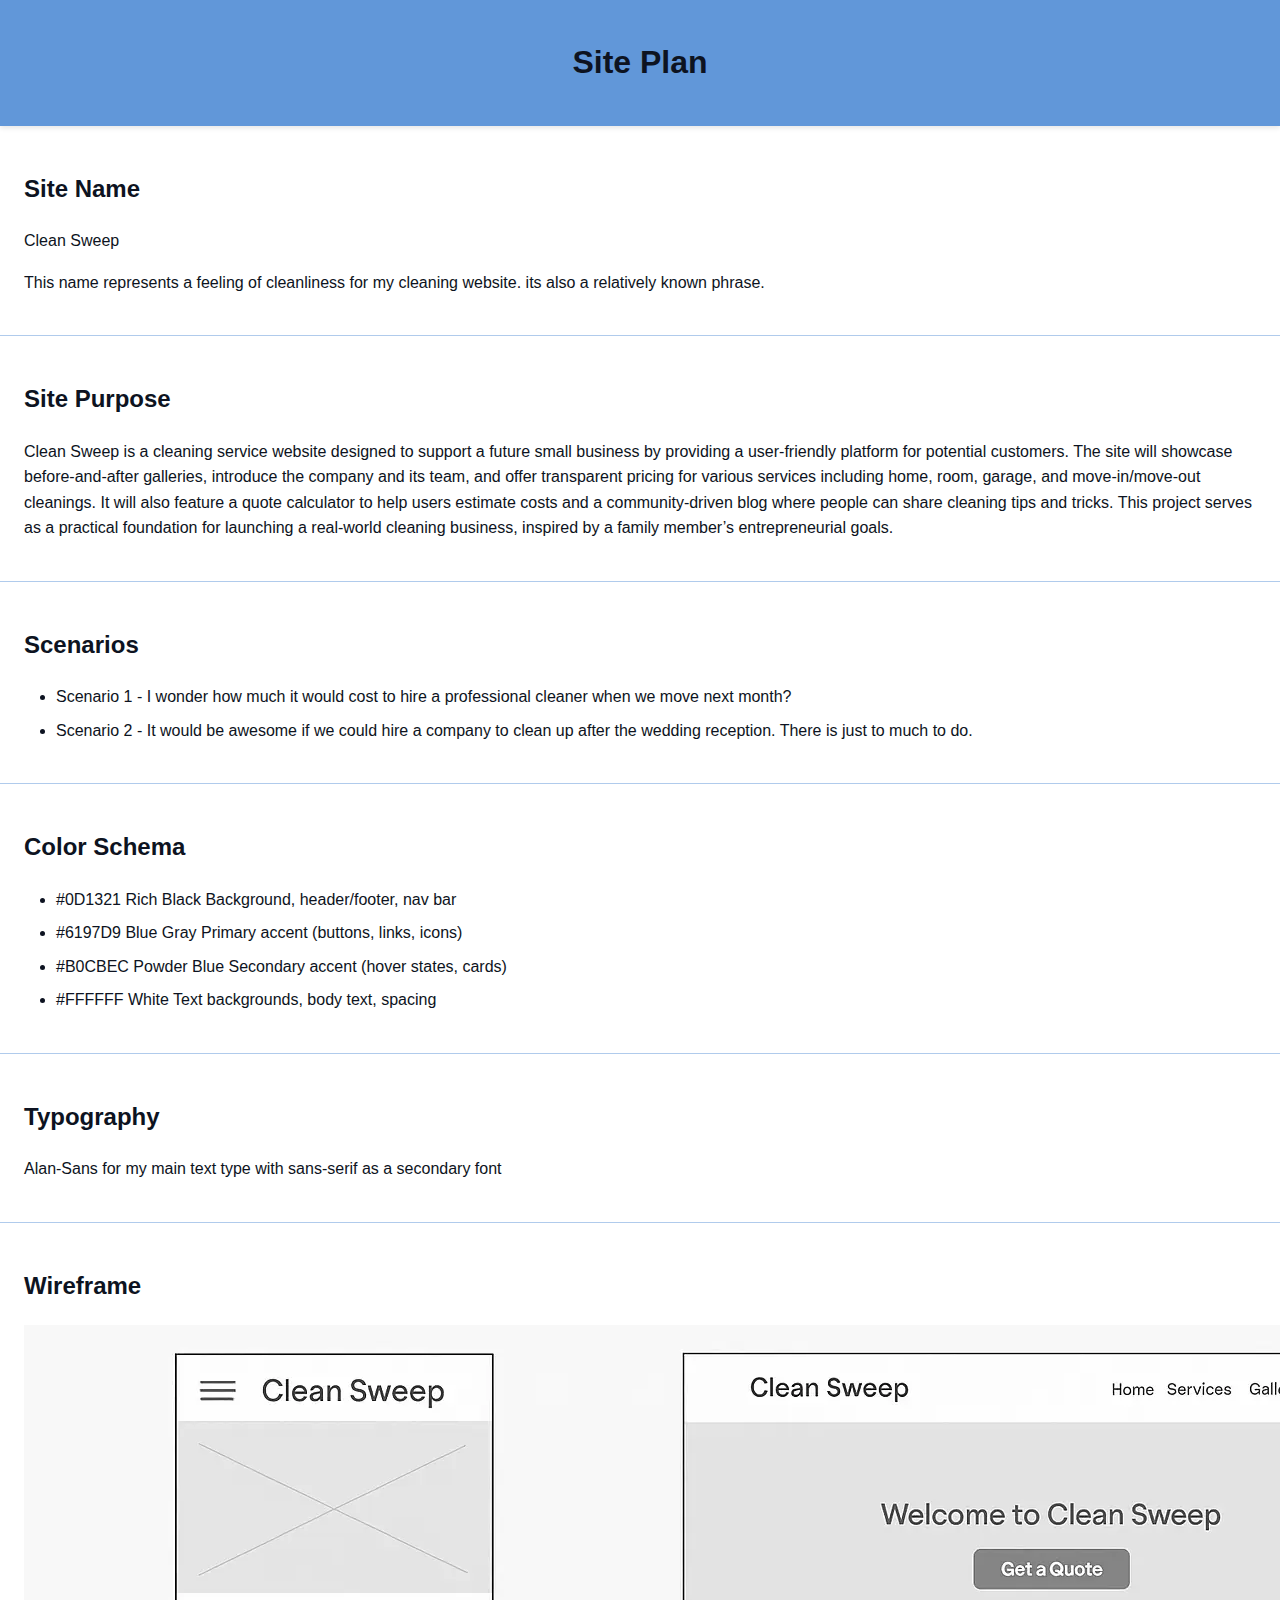
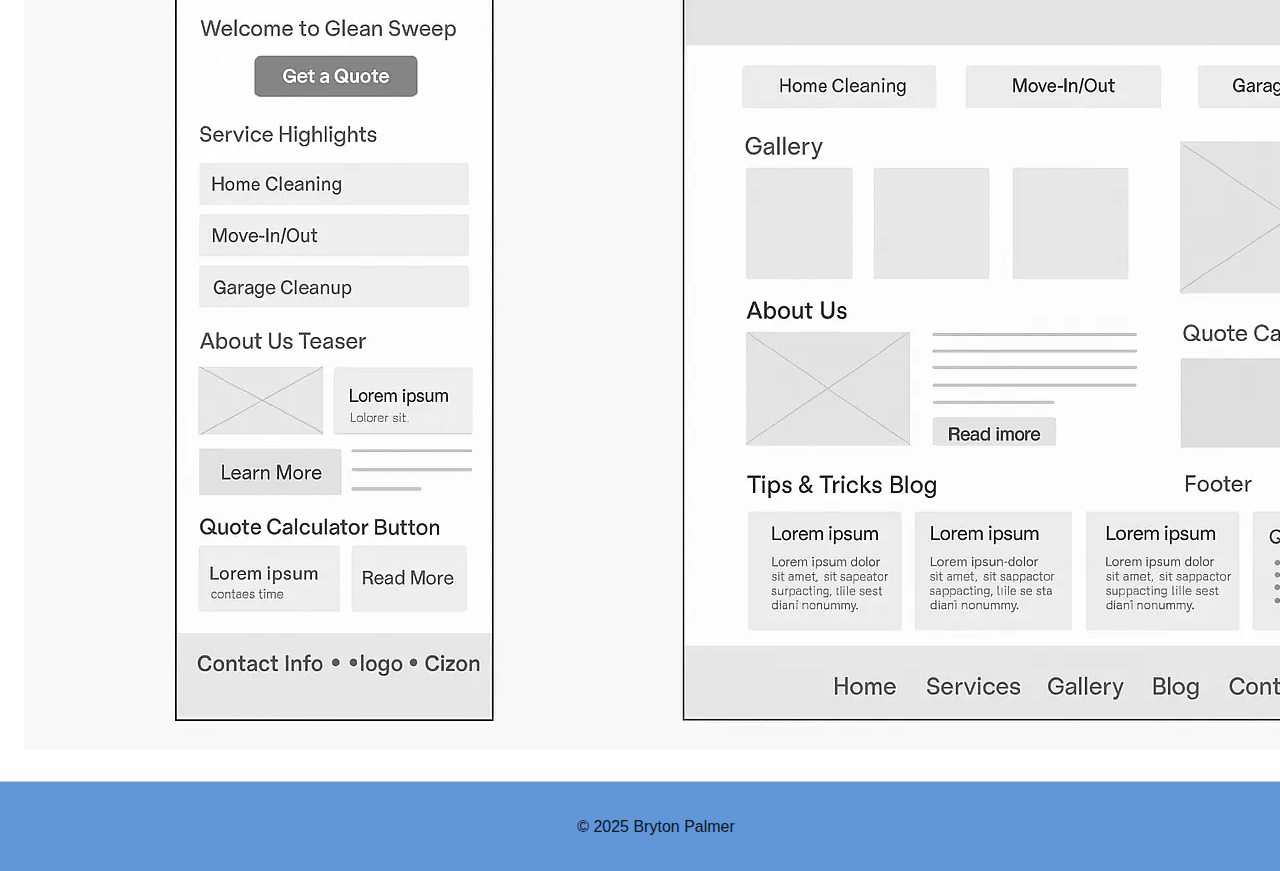
<file: project/siteplan.html>
<!DOCTYPE html>
<html lang="en">
<head>
  <meta charset="UTF-8">
  <meta name="viewport" content="width=device-width, initial-scale=1.0">
  <meta name="author" content="Markson Samuel">
  <meta name="Description" content="Site plan for Clean Sweep website">
  <title>Site Plan</title>
  <link rel="stylesheet" href="styles/siteplan.css">
  <link rel="preconnect" href="https://fonts.googleapis.com">
  <link rel="preconnect" href="https://fonts.gstatic.com" crossorigin>
  <link href="https://fonts.googleapis.com/css2?family=Alan+Sans:wght@300..900&family=Roboto:ital,wght@0,100..900;1,100..900&display=swap" rel="stylesheet">

</head>
<body>
  <header>
    <h1>Site Plan</h1>
  </header>

  <section>
    <h2>Site Name</h2>
    <p>Clean Sweep</p>
    <p>This name represents a feeling of cleanliness for my cleaning website. its also a relatively known phrase.</p>
  </section>

  <section>
    <h2>Site Purpose</h2>
    <p>Clean Sweep is a cleaning service website designed to support 
        a future small business by providing a user-friendly platform 
        for potential customers. The site will showcase before-and-after 
        galleries, introduce the company and its team, and offer transparent 
        pricing for various services including home, room, garage, and move-in/move-out 
        cleanings. It will also feature a quote calculator to help users estimate costs 
        and a community-driven blog where people can share cleaning tips and tricks. 
        This project serves as a practical foundation for launching a real-world cleaning business, 
        inspired by a family member’s entrepreneurial goals.
    </p>
  </section>

  <section>
    <h2>Scenarios</h2>
    <ul>
      <li>Scenario 1 - I wonder how much it would cost to hire a professional cleaner when we move next month?</li>
      <li>Scenario 2 - It would be awesome if we could hire a company to clean up after the wedding reception. There is just to much to do.</li>
    </ul>
  </section>

  <section>
    <h2>Color Schema</h2>
    <ul>
        <li>#0D1321	Rich Black	Background, header/footer, nav bar</li>
        <li>#6197D9	Blue Gray	Primary accent (buttons, links, icons)</li>
        <li>#B0CBEC	Powder Blue	Secondary accent (hover states, cards)</li>
        <li>#FFFFFF	White	Text backgrounds, body text, spacing</li>
    </ul>
  </section>

  <section>
    <h2>Typography</h2>
    <p>Alan-Sans for my main text type with sans-serif as a secondary font</p>
  </section>

  <section>
    <h2>Wireframe</h2>
    <img src="images/wireframe_sketch_clean_sweep.webp" alt="wireframe sketch of clean sweep website">
  </section>
  <footer>
    <p>&copy; 2025 Bryton Palmer</p>
  </footer>
</body>
</html>
</file>
<file: styles/small.css>
/* header */

header {
  background-color: white;
  padding: .5rem;
}

.header-top {
  display: flex;
  align-items: center;
  gap: 1rem;
}

.site-logo {
  width: 90px;
  height: auto;
}

span {
    font-size: 1.5rem;
    font-weight: bold;
}


h1 {
  font-size: 1.5rem;
  margin: 0;
}

nav {
  margin-top: 1rem;
  background-color: #333;
}


#mobile-nav {
  display: none;
  background-color: #333;
}

#mobile-nav.show {
  display: block;
}

#hamburger {
  font-size: 2rem;
  background: none;
  border: none;
  color: #333;
  cursor: pointer;
  margin-left: auto;
}

/* Style nav links inside dropdown */
.navigation {
  flex-direction: column;
  align-items: center;
  padding: 1rem 0;
}

.nav-button a {
  display: block;
  padding: 0.75rem 1rem;
  color: white;
  text-decoration: none;
  font-weight: bold;
  font-size: 1.2rem;
}

.nav-button a:hover {
  background-color: #555;
}





.navigation {
  display: flex;
  justify-content: flex-start;
  list-style: none;
  padding: 0.5rem 0;
  margin: 0;
  gap: 2rem;
}

.nav-button a {
  color: white;
  text-decoration: none;
  font-weight: bold;
  font-size: 1.3rem;
  padding: 0.5rem 1rem;
  border-radius: 4px;
  transition: background 0.3s;
}

.nav-button a:hover {
  background-color: #555;
}

/* main h1 */

main {
    padding: .5rem;
    
    
}

main h1 {
    font-size: 2rem;
    margin: .5rem 0;
}

main h2 {
    display: flex;
    font-size: 1.5rem;
    margin: .5rem 0;
    background-color: #333;
    color: white;
    padding: 0.5rem;
    align-items: center;
    justify-content: center;
}

/* section about me */



.about-wrapper {
  display: flex;
  gap: 2rem; /* space between sections */
  justify-content: space-between;
  align-items: flex-start;
  flex-wrap: wrap; /* allows stacking on smaller screens */
  margin: 1rem 0;
}
#about-me {
    flex: 2 1 0%;
}
#student-photo {
    flex: 1 1 0%;
}

.about-sections {
  min-width: 320px;
  background-color: lightgray;
  padding: 1rem;
  border-radius: 5px;
  box-shadow: 0 2px 6px rgba(0, 0, 0, 0.1);
  flex: 1 1 0%; 
  height: 300px;
}


#student-photo {
    display: flex;
    flex-direction: column;
    align-items: center;
    text-align: center;
}
#student-photo h2 {
  width: 100%;
}

#student-photo img {
  max-width: 100%;
  height: 250px;
  border-radius: 5px;
}
/* course buttons */
.course-buttons {
    display: flex;
    justify-content: space-evenly;
    gap: 1rem;
    flex-wrap: wrap;
    width: 100%;
    padding: 1rem 0;
    list-style: none;
    margin: 0;
    padding-left: 0;
}

.course-buttons li {
  flex: 1 1 30%;       /* Start at ~⅓ width, grow/shrink as needed */
  min-width: 200px;    /* Prevents squishing on small screens */
  max-width: 33%;      /* Optional: keeps them from growing too wide */
  text-align: center;
}

.course-buttons .button {
  display: inline-block;
  background-color: #333;
  color: white;
  padding: 0.75rem 1rem;
  border-radius: 5px;
  text-decoration: none;
  font-weight: bold;
  transition: background 0.3s ease;
  width: 90%;
}
.course-buttons .button:hover {
  background-color: #555;
}

#completed-courses {
  margin-top: 2rem;
  text-align: center;
}

.completed-buttons {
  display: flex;
  flex-wrap: wrap;
  gap: 1rem;
  justify-content: center;
  margin-top: 1rem;
}

.completed-course-button {
  background-color: #444;
  color: white;
  border: none;
  padding: 0.75rem 1rem;
  border-radius: 5px;
  font-weight: bold;
  cursor: pointer;
  transition: background 0.3s ease;
}

.completed-course-button:hover {
  background-color: #666;
}


/* footer social media links */

.social-media-links {
    display: flex;
    justify-content: center;
    gap: 2rem;
    list-style: none;
    padding: 1rem 0;
    margin: 0;
}

.social-media-links li a img {
    width: 44px;
    height: 44px;
}

/* footer info */
.footer-info {
    text-align: center;
    margin-top: 1rem;
    font-size: 1.2rem;
    color: black;
    background-color: lightgray;
}
</file>
<file: styles/larger.css>
/* === MEDIA QUERY FOR DESKTOP SCREENS === */
@media screen and (min-width: 768px) {

  /* === HEADER === */
  .header-top {
    flex-direction: row;
    justify-content: flex-start;
    align-items: center;
    gap: 1rem;
    text-align: left;
  }

  .site-logo {
    width: 120px;
  }

  span {
    font-size: 1.5rem;
    font-weight: bold;
  }

  /* === NAVIGATION === */
  nav {
    background-color: #333;
    margin-top: 1rem;
  }

  .navigation {
    display: flex;
    flex-direction: row;
    justify-content: flex-start;
    gap: 2rem;
    list-style: none;
    padding: 0.5rem 0;
    margin: 0;
  }

  .nav-button a {
    font-size: 1.3rem;
    padding: 0.5rem 1rem;
    border-radius: 4px;
    text-decoration: none;
    font-weight: bold;
    color: white;
    transition: background 0.3s;
  }

  .nav-button a:hover {
    background-color: #555;
  }

  /* === MAIN LAYOUT === */
  .about-wrapper {
    flex-direction: row;
    gap: 2rem;
    justify-content: space-between;
    align-items: flex-start;
  }

  #about-me {
    flex: 2 1 0%;
  }

  #student-photo {
    flex: 1 1 0%;
  }

  .about-sections {
    height: 300px;
  }

  /* === COURSE BUTTONS === */
  .course-buttons li {
    flex: 1 1 30%;
    max-width: 33%;
  }

  .course-buttons .button {
    width: 90%;
  }

  /* === FOOTER === */
  .social-media-links {
    flex-direction: row;
    justify-content: center;
    gap: 2rem;
  }


  #hamburger {
    display: none;
  }

  #mobile-nav {
    display: block;
  }

  .navigation {
    flex-direction: row;
    justify-content: flex-start;
    gap: 2rem;
  }

}
</file>
<file: final_project/styles/clean_sweep.css>
:root {
    --background-color: #85b3d3;
    --text-color: #0d1321;
    --accent-color1: #f4f6f8;
    --accent-color2: #b8a89b;
    --link-color: #593e28;
    --visited-link: #595756;

}
/* font */
.alan-sans {
  --alan-weight: 400;
  font-family: "Alan Sans", sans-serif;
  
  font-weight: var(--alan-weight);
  font-style: normal;
}

/* header */
header {
  display: flex;
  justify-content: space-between;
  align-items: center;
  padding: 1rem;
  background-color: var(--background-color);
  box-shadow: 0 2px 4px rgba(0, 0, 0, 0.1);
  border-radius: 5px;
}

.logo_container img {
  max-height: 200px;
}

.nav_menu_items ul {
  display: flex;
  gap: 2rem;
  list-style: none;
  margin: 0;
  padding: 0;
}

.nav_menu_items a {
  text-decoration: none;
  color: var(--text-color);
  font-weight: bold;
  font-size: 2em;
}

.nav_menu_items a:hover {
    color: var(--visited-link);
    text-decoration: underline;
}

.active {
  background-color: var(--accent-color2);
  color: #fff;
  font-weight: bold;
  border-radius: 5px;
  padding: 0.5rem 1rem;
}


/* main */

main {
    background-color: var(--accent-color1);
    color: var(--text-color);
    padding: 0rem;
    border-radius: 5px;
}
h1 {
    color: var(--text-color);
}

.hero_section {
  position: relative;
  text-align: center;
  max-width: 100%;
  overflow: hidden;
}

.hero_section img {
  display: block;
  width: 100%;
  height: 600px;
}

.hero_overlay {
  position: absolute;
  top: 0;
  left: 0;
  width: 100%;
  height: 100%;
  padding-top: 4rem;
  display: flex;
  flex-direction: column;
  align-items: center;
  justify-content: start;
  color: white;
  z-index: 2;
}

.hero_overlay h1 {
  font-size: 3rem;
  background-color: var(--accent-color2);
  padding: 1rem 2rem;
  border-radius: 8px;
  margin-bottom: 1rem;
}
.hero_overlay h1 a {
  color: var(--text-color);
  font-weight: bold;
  text-decoration: none;
}
.hero_overlay a {
  color: white;
}

section.intro h1 {
  color: var(--text-color);
}

#get_started_btn {
  display: inline-block;
  padding: 1rem 2rem;
  background-color: var(--background-color);
  color: var(--text-color);
  text-decoration: none;
  font-size: 1.2rem;
  border-radius: 6px;
  transition: background-color 0.3s ease;
}

#get_started_btn:hover {
  background-color: var(--visited-link);
}


#home_quick_buttons {
  display: flex;
  justify-content: center;
  gap: 3rem;
  margin: 2rem 0;
}
#home_quick_buttons .quick_btn {
  background-color: var(--link-color);
  color: white;
  padding: 1rem 2rem;
  text-decoration: none;
  border-radius: 6px;
  font-size: 1.2rem;
  box-shadow: 0 4px 8px rgba(0,0,0,0.2);
}
#home_quick_buttons .quick_btn:hover {
    background-color: var(--visited-link);
    text-decoration: underline;
}

.feature_links {
  display: flex;
  justify-content: center;
  gap: 1rem;
  padding: 1rem;
  color: var(--accent-color1);
}
.feature_links  h2 {
  color: var(--text-color);
  text-decoration: none;
}

.feature_card {
  display: flex;
  flex-direction: column;
  background-color: var(--accent-color2);
  padding: 1rem;
  border-radius: 8px;
  text-align: center;
  width: 300px;
  box-shadow: 0 4px 8px rgba(0,0,0,0.1);
}
.feature_card img {
  width: 100%;
  height: auto;
  border-radius: 5px;
}
.feature_card a {
  text-decoration: none;
  color: var(--text-color);
}
.feature_card a:hover {
    color: var(--visited-link);
    text-decoration: underline;
}
.feature_card p {
  font-size: 1rem;
  margin-top: 0.5rem;
  color: var(--text-color);
}



footer {
    background-color: var(--background-color);
    color: var(--text-color);
    text-align: center;
    padding: 1rem;
    margin-top: 2rem;
    border-radius: 5px;
}

footer a {
    color: var(--link-color);
    text-decoration: none;
}
.nav_menu_items a {
  display: inline-block;
  padding: 0.5rem 1rem;
}
footer a:hover {
    color: var(--visited-link);
    text-decoration: underline;
}

.social_media_links img{
    display: inline-block;
    margin: 0 10px;
    height: 44px;
    width: 44px;
}
/* gallery */
.clean_sweep_gallery {
  padding: 2rem;
  background-color: var(--accent-color1);
  color: var(--text-color);
}

.clean_sweep_gallery h2 {
  text-align: center;
  font-size: 2rem;
  margin-bottom: 1.5rem;
  color: var(--text-color);
}

.gallery_grid {
  display: grid;
  grid-template-columns: repeat(auto-fit, minmax(250px, 1fr));
  gap: .5rem;
}

.gallery_grid img {
  width: 100%;
  height: auto;
  border-radius: 8px;
  box-shadow: 0 4px 8px rgba(0, 0, 0, 0.1);
  transition: transform 0.3s ease, box-shadow 0.3s ease;
}

.gallery_grid img:hover {
  transform: scale(1.03);
  box-shadow: 0 6px 12px rgba(0, 0, 0, 0.15);
}

.gallery_grid figcaption {
  text-align: center;
  font-size: 1rem;
  margin-top: 0.5rem;
  color: var(--link-color);
  font-style: italic;
}

/* Optional: Wrap each image and caption in a <figure> for better semantics */
.gallery_grid img + figcaption {
  margin-bottom: 1rem;
}


/* about us */
main h1 {
  text-align: center;
  font-size: 2.5rem;
  margin: 2rem 0;
  color: var(--text-color);
}
.about_us_content {
  display: flex;
  flex-wrap: wrap;
  gap: 2rem;
  padding: 2rem;
  background-color: var(--accent-color1);
  align-items: center;
}

.about_us_text {
  flex: 1 1 400px;
  font-family: 'Roboto', sans-serif;
  color: var(--text-color);
}

.about_us_text h2 {
  font-size: 1.75rem;
  color: var(--background-color);
  margin-top: 1.5rem;
}

.about_us_text p {
  font-size: 1rem;
  line-height: 1.6;
  margin-bottom: 1rem;
}

.about_us_text ul {
  list-style-type: disc;
  padding-left: 1.5rem;
  margin-top: 1rem;
}

.about_us_text li {
  margin-bottom: 0.5rem;
}

.about_us_image {
  flex: 1 1 300px;
  text-align: center;
}

.about_us_image img {
  max-width: 100%;
  height: auto;
  border-radius: 10px;
  box-shadow: 0 4px 8px rgba(0,0,0,0.1);
}
/* testimonials */
.testimonials {
  background-color: #ffffff;
  padding: 2rem;
  text-align: center;
}

.testimonials h2 {
  font-size: 2rem;
  color: var(--background-color);
  margin-bottom: 2rem;
}

.testimonial {
  max-width: 700px;
  margin: 0 auto 2rem;
  padding: 1.5rem;
  background-color: #f1f1f1;
  border-radius: 8px;
  box-shadow: 0 2px 6px rgba(0,0,0,0.05);
}

.testimonial p {
  font-style: italic;
  font-size: 1.1rem;
  line-height: 1.6;
  margin-bottom: 0.5rem;
}

.testimonial cite {
  display: block;
  font-weight: bold;
  color: #555;
}

/* pricing and services */


h2 {
  margin-top: 0;
  color: var(--text-color);
  text-decoration: underline;
  text-align: center;
}

ul {
  list-style: none;
  padding: 0;
}

li {
  margin-bottom: 0.5rem;
}

form {
  display: grid;
  gap: 1rem;
}

input, select, button {
  padding: 0.5rem;
  font-size: 1rem;
}

button {
  background: var(--accent-color2);
  color: var(--text-color);
  border: none;
  cursor: pointer;
  border-radius: 4px;
}

button:hover {
  background: var(--visited-link);
}

#quoteResult {
  margin-top: 1rem;
  font-weight: bold;
  font-size: 1.2rem;
}

.calculator {
  background-color: var(--background-color);
  padding: 2rem;
  border-radius: 8px;
  box-shadow: 0 4px 8px rgba(0,0,0,0.1);
  max-width: 400px;
  margin: 2rem auto;
}
.pricing {
  background-color: var(--background-color);
  padding: 2rem;
  border-radius: 8px;
  box-shadow: 0 4px 8px rgba(0,0,0,0.1);
  max-width: 600px;
  margin: 2rem auto;
}
#pricing_list ul li {
  margin-bottom: 1.5rem;
}


#services_main {
  display: flex;
  flex-direction: row;
  justify-content: center;
  background-color: var(--background-color);
  padding: 2rem;
  border-radius: 8px;
  box-shadow: 0 4px 8px rgba(0,0,0,0.1);
  max-width: 800px;
  margin: 2rem auto;
}
#services_main h1 {
  color: var(--text-color);
  margin-bottom: 1rem;
}
#services_main p {
  color: var(--text-color);
  font-size: 1.2rem;
}


/* experiment */
.services-columns {
  display: flex;
  gap: 2rem;              /* space between columns */
  justify-content: center; /* center them horizontally */
  align-items: flex-start; /* align tops */
  max-width: 1000px;
  margin: 2rem auto;
}

.pricing, .calculator {
  flex: 1;                /* each takes equal width */
  display: flex;
  flex-direction: column; /* stack content inside */
}
.calculator form {
  flex: 1;                /* take available vertical space */
  display: flex;
  flex-direction: column;
}

.calculator button {
  margin-top: auto;       /* pushes button to bottom */
}

/* blog page */
.intro {
  text-align: center;
  padding: 2rem;
  background: var(--accent-color1);
  border-radius: 8px;
  margin-bottom: 2rem;
}
.intro h1 {
  font-size: 2.5rem;
  margin-bottom: 1rem;
  color: var(--background-color);
}
.intro p {
  font-size: 1.2rem;
  color: var(--text-color);
}

#blog_main {
  max-width: 800px;
  margin: auto;
  padding: 2rem;
  background: #fff;
  border-radius: 8px;
}

.blog-form form {
  display: grid;
  gap: 1rem;
  margin-bottom: 2rem;
}

.blog-form input,
.blog-form textarea {
  padding: 0.75rem;
  font-size: 1rem;
  border: 1px solid #ccc;
  border-radius: 4px;
}

.blog-form button {
  background: var(--background-color);
  color: var(--text-color);
  border: none;
  padding: 0.75rem;
  font-size: 1rem;
  border-radius: 4px;
  cursor: pointer;
}

.blog-form button:hover {
  background: var(--background-color);
}

.blog-posts .post {
  background: #f9f9f9;
  border-left: 4px solid var(--background-color);
  padding: 1rem;
  margin-bottom: 1rem;
  border-radius: 4px;
}


/* join form */
.join-form {
  display: flex;
  flex-direction: column;   /* stack labels/inputs vertically */
  gap: 1rem;
  max-width: 600px;
  margin: 2rem auto;
  padding: 1.5rem;
  background-color: #f9f9f9;
  border-radius: 8px;
  box-shadow: 0 2px 8px rgba(0,0,0,0.05);
}

.join-form label {
  display: flex;
  flex-direction: column;   /* label text above input */
  font-weight: bold;
  color: #333;
}

.join-form input,
.join-form select,
.join-form textarea {
  padding: 0.75rem;
  border: 1px solid #ccc;
  border-radius: 5px;
  font-size: 1rem;
  width: 100%;              /* flexible width */
  box-sizing: border-box;
}

.join-form input[type="submit"] {
  background-color: #0077b6;
  color: white;
  font-weight: bold;
  cursor: pointer;
  transition: background-color 0.3s ease;
}

.join-form input[type="submit"]:hover {
  background-color: #023e8a;
}

/* General form container */
.join-form {
  max-width: 500px;
  margin: 2rem auto;
  padding: 2rem;
  background: #f9f9f9;
  border-radius: 12px;
  box-shadow: 0 6px 18px rgba(0,0,0,0.1);
  font-family: 'Segoe UI', Tahoma, Geneva, Verdana, sans-serif;
}

/* Heading and description */
.join-form h2 {
  text-align: center;
  color: var(--text-color);
  margin-bottom: 0.5rem;
}

.join-form p {
  text-align: center;
  color: var(--text-color);
  margin-bottom: 1.5rem;
}

/* Labels and inputs */
.join-form label {
  display: block;
  margin-bottom: 1rem;
  font-weight: 600;
  color: #444;
}

.join-form input {
  width: 100%;
  padding: 0.75rem;
  margin-top: 0.25rem;
  border: 1px solid #ccc;
  border-radius: 8px;
  font-size: 1rem;
  transition: border-color 0.3s ease, box-shadow 0.3s ease;
}

.join-form input:focus {
  border-color: var(--background-color);
  box-shadow: 0 0 6px rgba(0,120,215,0.3);
  outline: none;
}

.contact-banner {
  background-color: var(--background-color);
  color: var(--text-color)
}
.contact-banner h1 {
  text-align: center;
  color: var(--text-color)
}
.contact-banner p {
  text-align: center;
  color: var(--text-color);
  font-size: 1.2rem;
}
div.contact-banner {
  padding: 1rem;
  margin-bottom: 1rem;
  border-radius: 8px;
}


/* Submit button */
.join-form button {
  width: 100%;
  padding: 0.9rem;
  background: var(--background-color);
  color: var(--text-color);
  font-size: 1.1rem;
  font-weight: bold;
  border: none;
  border-radius: 8px;
  cursor: pointer;
  transition: background 0.3s ease;
}

.join-form button:hover {
  background: #005fa3;
}
.join-form button {
  color: var(--text-color);
}

form h2 {
  text-align: center;
  background-color: var(--background-color);
  color: var(--text-color);
}

form p {
  text-align: center;
  font-size: 1rem;
  color: var(--text-color);
}

div.about_us_text h2 {
  color: var(--text-color);
}

section.testimonials h2 {
  color: var(--text-color);
}

form#reviewForm {
  max-width: 800px;
  margin: auto;
  padding: 2rem;
  background: #fff;
  border-radius: 8px;
}

div.review {
  background: #f9f9f9;
  border-left: 4px solid var(--background-color);
  padding: 1rem;
  margin-bottom: 1rem;
  border-radius: 4px;
}

/* hamburger button */
/* #hamburger {
  background: none;
  border: none;
  font-size: 2rem;
  cursor: pointer;
}

#hamburger-icon {
  transition: transform 0.3s ease;
} */



/* chamber ham menu */
#mobile-nav.hidden {
  display: none;
}

#mobile-nav.show {
  display: block;
}


#hamburger {
  background: none;
  border: none;
  font-size: 2rem;
  cursor: pointer;
}

#hamburger-icon {
  transition: transform 0.3s ease;
}

nav#mobile-nav {
  position: absolute;
  top: 70px;
  right: 1rem;
  background-color: var(--background-color);
  border-radius: 8px;
  box-shadow: 0 4px 8px rgba(0,0,0,0.2);
  z-index: 1000;
}

button#hamburger {
  z-index: 1100;
  color: var(--text-color)
}
</file>
<file: final_project/styles/clean_sweep_large.css>
/* Medium screens and up (tablets, small laptops) */
@media (min-width: 768px) {
  header {
    padding: 2rem 3rem;
  }

  .nav_menu_items a {
    font-size: 1.25rem;
  }

  .hero_overlay h1 {
    font-size: 3.5rem;
    padding: 1.5rem 3rem;
  }

  #home_quick_buttons {
    gap: 4rem;
  }

  .feature_links {
    gap: 2rem;
  }

  .feature_card {
    width: 350px;
  }

  .about_us_content {
    flex-wrap: nowrap;
    justify-content: space-between;
  }

  .calculator,
  .pricing {
    max-width: 700px;
  }

  #services_main {
    flex-direction: row;
    gap: 2rem;
  }

  .gallery_grid {
    grid-template-columns: repeat(auto-fit, minmax(300px, 1fr));
    gap: 1rem;
  }

  .testimonial {
    padding: 2rem;
  }

  .blog-form input,
  .blog-form textarea {
    font-size: 1.1rem;
  }
}

/* Large screens and up (desktops, wide monitors) */
@media (min-width: 1200px) {
  .feature_card {
    width: 400px;
  }

  .hero_overlay h1 {
    font-size: 4rem;
  }

  .intro h1 {
    font-size: 3rem;
  }

  .gallery_grid {
    gap: 2rem;
  }

  .about_us_text h2 {
    font-size: 2rem;
  }

  .about_us_text p {
    font-size: 1.1rem;
  }

  .testimonial p {
    font-size: 1.2rem;
  }
}
/* Base styles */


/* Mobile styles */
@media (max-width: 768px) {
  .nav_menu_items {
    display: none;
    position: absolute;
    top: 70px;
    right: 1rem;
    background-color: var(--text-color);
    border-radius: 8px;
    box-shadow: 0 4px 8px rgba(0,0,0,0.2);
    z-index: 1000;
  }

  .nav_menu_items ul {
    flex-direction: column;
    gap: 1rem;
    padding: 1rem;
  }

  .nav_menu_items.show {
    display: block;
  }


}
/* ham menu */
@media (min-width: 769px) {
  #mobile-nav {
    display: flex !important;
    flex-direction: row;
    justify-content: space-around;
  }

  #hamburger {
    display: none !important;
  }
}
</file>
<file: chamber/styles/small.css>
/* Typography */
.roboto {
  font-family: "Roboto", sans-serif;
  font-style: normal;
  font-variation-settings: "wdth" 100;
}

main h1 {
  text-align: center;
  margin: 1.5rem 0;
  font-size: 2rem;
  color: #333;
}

/* Header */
header {
  background-color: #8fe2ed;
  padding: 0.5rem;
  color: white;
}

header span {
  display: flex;
  justify-content: center;
  font-size: 2.5rem;
  font-weight: bold;
  margin: 0;
}

.site-logo {
  width: 120px;
  height: auto;
  margin-right: 1rem;
}

/* Navigation */
.navigation,
ul.navigation {
  display: flex;
  list-style: none;
  padding: 0;
  margin: 0;
}

.navigation {
  flex-direction: column;
  align-items: center;
}

ul.navigation {
  justify-content: flex-end;
}

.nav-button a {
  display: flex;
  padding: 0.75rem 1rem;
  color: white;
  text-decoration: none;
  font-weight: bold;
  font-size: 1.2rem;
}

.nav-button a:hover {
  background-color: #555;
}

.nav-link.active {
  background-color: #009eb6;
  color: #fff;
  font-weight: bold;
  border-radius: 5px;
  padding: 0.5rem 1rem;
}

#mobile-nav.hidden {
  display: none;
}

#mobile-nav.show {
  display: block;
}


#hamburger {
  background: none;
  border: none;
  font-size: 2rem;
  cursor: pointer;
}

#hamburger-icon {
  transition: transform 0.3s ease;
}


/* Hero Section */
.hero {
  position: relative;
  text-align: center;
  color: white;
  width: 100%;
  height: 400px;
  background: url('/images/hero-1-resized.webp') no-repeat center/cover;
  display: flex;
  justify-content: center;
  align-items: center;
}

.hero-content {
  z-index: 2;
}

.hero h1 {
  font-size: 2.5rem;
  padding: 1rem 2rem;
  background-color: rgba(0, 0, 0, 0.5);
  border-radius: 10px;
  color: white
}

.hero-button {
  background-color: #009bb6;
  color: white;
  padding: 0.75rem 1.5rem;
  border: none;
  border-radius: 5px;
  font-size: 1.2rem;
  cursor: pointer;
  margin-top: 1rem;
}

/* Intro Section */
.intro {
  text-align: center;
  margin: 1rem;
}

.intro-image {
  width: 250px;
  height: auto;
  display: block;
  margin: 1rem auto;
}

/* View Toggle Buttons */
.view-toggle button {
  padding: 0.5rem 1rem;
  margin-right: 0.5rem;
  border: none;
  background-color: #eee;
  cursor: pointer;
  transition: background-color 0.3s ease, color 0.3s ease;
}

.view-toggle button.active {
  background-color: #0077b6;
  color: white;
}

/* Card Layout */
.cards-container {
  display: grid;
  grid-template-columns: repeat(auto-fit, minmax(280px, 1fr));
  gap: 1.5rem;
  padding: 2rem 1rem;
  background-color: #e0e0e0;
}
section.spotlight-card {
  background-color: white;
  border-radius: 3px;
}

.grid-view {
  display: grid;
}

.list-view {
  display: block;
}

/* Card Styles */
h2 {
  display: flex;
  justify-content: center;
}

.card {
  background-color: #fff;
  border: 1px solid #e0e0e0;
  border-radius: 8px;
  padding: 1.5rem;
  box-shadow: 0 2px 8px rgba(0, 0, 0, 0.05);
  transition: transform 0.3s ease, box-shadow 0.3s ease;
}

.card:hover {
  transform: translateY(-4px);
  box-shadow: 0 6px 16px rgba(0, 0, 0, 0.1);
}

.card img {
  max-width: 100px;
  height: auto;
  display: block;
  margin-bottom: 1rem;
  border-radius: 4px;
  box-shadow: 0 1px 4px rgba(0, 0, 0, 0.08);
}

.card h2,
.card h3 {
  font-size: 1.25rem;
  margin-bottom: 0.5rem;
  color: #0077b6;
}

.card p {
  margin: 0.25rem 0;
  color: #555;
  font-size: 0.95rem;
}

.card a {
  color: #0077b6;
  text-decoration: none;
  transition: color 0.3s ease;
}

.card a:hover {
  color: #023e8a;
  text-decoration: underline;
}

/* List View Styles */
.company-list {
  list-style: none;
  padding: 0;
  margin: 0;
}

.company-list-item {
  border-bottom: 1px solid #ccc;
  padding: 1rem 0;
  font-size: 0.95rem;
  line-height: 1.5;
}

/* Footer */
footer {
  background-color: #68668f;
  color: #f4f4f4;
  padding: 2rem 1rem;
  margin-top: 2rem;
  font-size: 0.95rem;
}

.footer-container {
  display: flex;
  flex-wrap: wrap;
  justify-content: space-between;
  gap: 2rem;
  max-width: 1200px;
  margin: 0 auto;
  text-align: left;
}

.footer-column {
  flex: 1;
  min-width: 200px;
  font-size: 1rem;
}

.footer-column h3,
.footer-column p,
.footer-column a {
  color: white;
}

.footer-column h3 {
  font-size: 1.2rem;
  margin-bottom: 0.5rem;
}

.footer-column p {
  margin: 0.5rem 0;
}

.footer-column ul {
  list-style: none;
  padding: 0;
  margin: 0.5rem 0;
}

.footer-column li {
  margin-bottom: 0.5rem;
}

.footer-column a {
  text-decoration: none;
  transition: color 0.3s ease;
}

.footer-column a:hover {
  color: #023e8a;
  text-decoration: underline;
}

.footer-column span {
  font-size: inherit;
}

.social-links {
  padding: 0;
  margin: 0;
  list-style: none;
  display: flex;
  flex-direction: row;
  gap: 12px;
}

.social-links img {
  width: 44px;
  height: 44px;
  margin-right: 8px;
}

/* Responsive Footer */
@media (max-width: 768px) {
  .footer-container {
    flex-direction: column;
    align-items: flex-start;
  }
}

@media (min-width: 769px) {
  #mobile-nav {
    display: flex !important;
    flex-direction: row;
    justify-content: space-around;
  }

  #hamburger {
    display: none !important;
  }
}

/* join form */
.join-form {
  display: flex;
  flex-direction: column;   /* stack labels/inputs vertically */
  gap: 1rem;
  max-width: 600px;
  margin: 2rem auto;
  padding: 1.5rem;
  background-color: #f9f9f9;
  border-radius: 8px;
  box-shadow: 0 2px 8px rgba(0,0,0,0.05);
}

.join-form label {
  display: flex;
  flex-direction: column;   /* label text above input */
  font-weight: bold;
  color: #333;
}

.join-form input,
.join-form select,
.join-form textarea {
  padding: 0.75rem;
  border: 1px solid #ccc;
  border-radius: 5px;
  font-size: 1rem;
  width: 100%;              /* flexible width */
  box-sizing: border-box;
}

.join-form input[type="submit"] {
  background-color: #0077b6;
  color: white;
  font-weight: bold;
  cursor: pointer;
  transition: background-color 0.3s ease;
}

.join-form input[type="submit"]:hover {
  background-color: #023e8a;
}

/* membership cards */

.membership-cards {
  display: flex;
  flex-direction: column;   /* stack cards vertically */
  gap: 1.5rem;
  margin: 2rem auto;
  max-width: 600px;
}

/* Animate cards on load */
.membership-cards .card {
  opacity: 0;
  transform: translateY(20px);
  animation: fadeInUp 0.8s ease forwards;
}

.membership-cards .card:nth-child(2) { animation-delay: 0.2s; }
.membership-cards .card:nth-child(3) { animation-delay: 0.4s; }
.membership-cards .card:nth-child(4) { animation-delay: 0.6s; }

@keyframes fadeInUp {
  from { opacity: 0; transform: translateY(20px); }
  to { opacity: 1; transform: translateY(0); }
}

@media (min-width: 900px) {
  main {
    display: flex;
    flex-direction: row;
    gap: 2rem;
    align-items: flex-start;
    justify-content: center;
  }

  .join-form {
    flex: 2;
  }

  .membership-cards {
    flex: 1;
    max-width: 400px;
  }
}

/* modal styling */

.modal {
  display: none; /* hidden by default */
  position: fixed;
  z-index: 1000;
  left: 0; top: 0;
  width: 100%; height: 100%;
  background-color: rgba(0,0,0,0.6);
  justify-content: center;
  align-items: center;
}

.modal-content {
  background-color: #fff;
  padding: 2rem;
  border-radius: 8px;
  max-width: 500px;
  width: 90%;
  animation: slideDown 0.4s ease;
}

@keyframes slideDown {
  from { transform: translateY(-30px); opacity: 0; }
  to { transform: translateY(0); opacity: 1; }
}

.modal .close {
  float: right;
  font-size: 1.5rem;
  font-weight: bold;
  cursor: pointer;
  color: #333;
}


.cards {
  display: grid;
  gap: 1rem;
}
.cards figure img {
  width: 100%;        /* fills card width */
  height: 200px;      /* fixed height for uniformity */
  object-fit: cover;  /* crops without distortion */
  border-radius: 8px; /* optional polish */
  display: block;     /* removes inline spacing */
}

.card1 { grid-area: card1; }
.card2 { grid-area: card2; }
.card3 { grid-area: card3; }
.card4 { grid-area: card4; }
.card5 { grid-area: card5; }
.card6 { grid-area: card6; }
.card7 { grid-area: card7; }
.card8 { grid-area: card8; }

@media (max-width: 640px) {
  .cards {
    grid-template-areas:
      "card1"
      "card2"
      "card3"
      "card4"
      "card5"
      "card6"
      "card7"
      "card8";
  }
}

@media (min-width: 641px) and (max-width: 1024px) {
  .cards {
    grid-template-areas:
      "card1 card2"
      "card3 card4"
      "card5 card6"
      "card7 card8";
  }
}

@media (min-width: 1025px) {
  .cards {
    grid-template-areas:
      "card1 card2 card3 card4"
      "card5 card6 card7 card8";
  }
}

@media (min-width: 641px) {
  .cards figure img:hover {
    filter: brightness(1.2);
    transform: scale(1.05);
    transition: all 0.3s ease;
    cursor: pointer;
  }
}

#visit-message {
  text-align: center;     /* centers text horizontally */
  font-size: 1.3em;         /* larger header-like size */
  font-weight: bold;      /* makes it stand out */
  margin: 1rem 0;         /* spacing above/below */
  width: 100%; 
  background-color: #f5f5f5;
  padding: 1rem;
  border-bottom: 2px solid #ccc;
}

#page-layout {
  display: flex;
  flex-direction: column; /* stack children vertically */
  align-items: center;
}
h1 {
  text-align: center;
}

#learn-more-button {
  background-color: #0077b6;
  color:#f5f5f5;
  padding: 0.75rem 1.25rem;
  border-radius: 4px;
  margin: auto;
}

#learn-more-button:hover{
  background-color:#023e8a;
}
</file>
<file: chamber/styles/large.css>
/* === MEDIA QUERY FOR DESKTOP SCREENS === */
@media screen and (min-width: 768px) {

  /* === HEADER === */
  .header-top {
    flex-direction: row;
    justify-content: flex-start;
    align-items: center;
    gap: 1rem;
    text-align: left;
  }

  .site-logo {
    width: 120px;
  }

  span {
    font-size: 1.5rem;
    font-weight: bold;
  }

  /* === NAVIGATION === */
  nav {
    background-color: #333;
    margin-top: 1rem;
  }

  .navigation {
    display: flex;
    flex-direction: row;
    justify-content: flex-start;
    gap: 2rem;
    list-style: none;
    padding: 0.5rem 0;
    margin: 0;
  }

  .nav-button a {
    font-size: 1.3rem;
    padding: 0.5rem 1rem;
    border-radius: 4px;
    text-decoration: none;
    font-weight: bold;
    color: white;
    transition: background 0.3s;
  }

  .nav-button a:hover {
    background-color: #555;
  }

  /* === MAIN LAYOUT === */
  .about-wrapper {
    flex-direction: row;
    gap: 2rem;
    justify-content: space-between;
    align-items: flex-start;
  }

  #about-me {
    flex: 2 1 0%;
  }

  #student-photo {
    flex: 1 1 0%;
  }

  .about-sections {
    height: 300px;
  }

  /* === COURSE BUTTONS === */
  .course-buttons li {
    flex: 1 1 30%;
    max-width: 33%;
  }

  .course-buttons .button {
    width: 90%;
  }

  /* === FOOTER === */
  .social-media-links {
    flex-direction: row;
    justify-content: center;
    gap: 2rem;
  }


  #hamburger {
    display: none;
  }

  #mobile-nav {
    display: block;
  }

  .navigation {
    flex-direction: row;
    justify-content: flex-start;
    gap: 2rem;
  }

}
</file>
<file: project/styles/siteplan.css>
.alan-sans {
  --alan-weight: 400;
  font-family: "Alan Sans", sans-serif;
  font-weight: var(--alan-weight);
  font-style: normal;
}

body {
  margin: 0;
  padding: 0;
  font-family: 'Alata', sans-serif;
  background-color: #FFFFFF;
  color: #0D1321;
  line-height: 1.6;
}

header {
  background-color: #6197D9;
  color: #FFFFFF;
  padding: 1rem;
  text-align: center;
  box-shadow: 0 2px 5px rgba(0, 0, 0, 0.1);
}

h1, h2 {
  color: #0D1321;
}

section {
  padding: 1.5rem;
  border-bottom: 1px solid #B0CBEC;
}

ul {
  list-style-type: disc;
  padding-left: 2rem;
}

li {
  margin-bottom: 0.5rem;
}

p {
  margin-bottom: 1rem;
}

footer {
  background-color: #6197D9;
  color: #0D1321;
  text-align: center;
  padding: 1rem;
  position: relative;
  bottom: 0;
  width: 100%;
}


@media (max-width: 600px) {
  section {
    padding: 1rem;
  }

  h1 {
    font-size: 1.8rem;
  }

  h2 {
    font-size: 1.4rem;
  }
}
</file>
